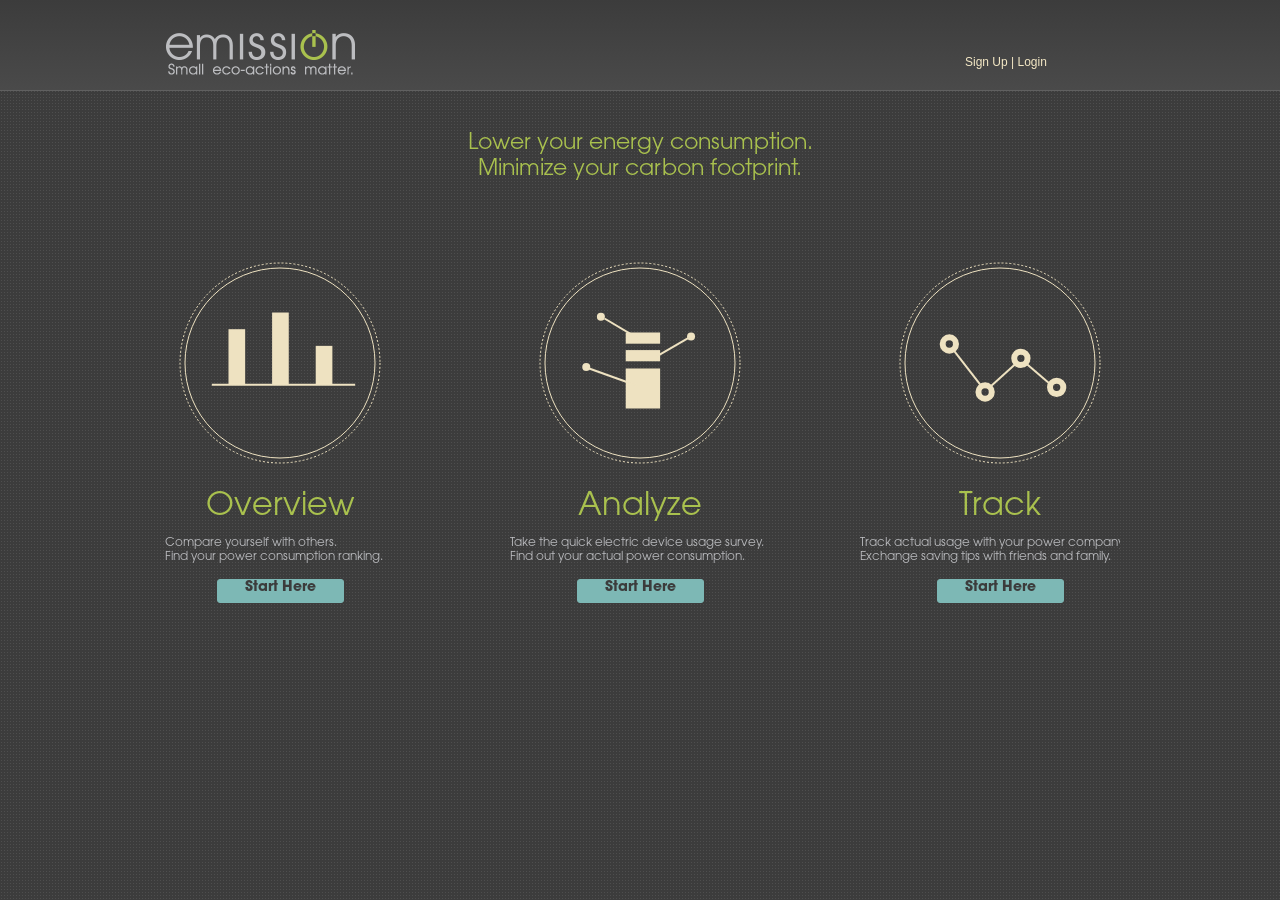
<file: index.html>
<!DOCTYPE html><head>

	<meta charset="utf-8"/>
	<meta http-equiv="X-UA-Compatible" content="IE=edge,chrome=1"/>
	<meta http-equiv="content-type" content="text/html; charset=utf-8">
<title>eMission</title>

	</head>
	


	<link rel="stylesheet" type="text/css" href="css/main.css" media="screen" />
	
	<script src="lib/js/d3_2.7.0/d3.js"></script>
  	<script src="lib/js/d3_2.7.0/d3.geom.js"></script>
    	<script src="lib/js/d3_2.7.0/d3.layout.js"></script>
   	<script src="lib/js/jquery-1.6.2.min.js"></script>
	<script src="lib/js/jquery.transit.min.js"></script>
	<body style="background: url('./images/bg.png') repeat;">

        <div id="wrapper">
			<div id="banner-wrapper">
    		<div id="banner">
            	<a href="index.html"><img src="images/logo.png" /></a>
                <div id="login">
                	<p>Sign Up | Login</p>
                </div>
            </div><!-- end of banner div -->
			
		</div><!-- end of banner-wrapper -->
			<div id="container">
				
				<div id="content">
                <h1 class="title">
                Lower your energy consumption.<br>
				Minimize your carbon footprint.
                </h1>
				<svg width="960px" height="680px">
				
					<rect id="compare" class="panel" x="0" y="20" width="240" height="480" style="fill:#d2d2d2; opacity:0"/>
					
					<g id="compare" class="step" transform="translate(20, 100)" style="border: solid 1px red;">
						<circle cx="100" cy="100" r="100" stroke="#EEE2C1" stroke-width="1"  fill="none" stroke-dasharray="2,2"/>
						<circle cx="100" cy="100" r="95" stroke="#EEE2C1" stroke-width="1"  fill="none"/>
						<g display="inline" id="compareIcon">
							<rect x="48.49" y="66.193" fill="#EEE2C1" width="16.667" height="55.555"/>
							<rect x="92.102" y="49.527" fill="#EEE2C1" width="16.667" height="72.221"/>
							<rect x="135.713" y="82.86" fill="#EEE2C1" width="16.666" height="38.888"/>
							
								<line fill="none" stroke="#EEE2C1" stroke-width="2" stroke-miterlimit="10" x1="31.824" y1="121.748" x2="175.156" y2="121.748"/>
						</g>
						
						<!--<text x="120" y="250" class="textH1 green" style="text-anchor: middle;">Compare</text>
						<text x="0" y="270" class="textH3 lgtgrey" style="text-anchor: left;">
							<tspan x="-20" dy="18">Take a quick electric device usage survey.</tspan>
							<tspan x="-20" dy="18">Get your device power consumption estimation.</tspan>
							<tspan x="-20" dy="18">Find out saving tips right for you. </tspan>
						</text>-->
					</g>
					<g id="compare2" class="step" transform="translate(5, 100)">
						<foreignobject x="0" y="220" width="230" height="250" border="1">
							<p class="textH1 green" style="text-align:center; margin: 5px auto 10px auto;">Overview</p>
							<p class="textH4 lgtgrey">Compare yourself with others.</p>
							<p class="textH4 lgtgrey">Find your power consumption ranking.</p>
							<a href="overview.html"><div class="btn" >Start Here</div></a>
						</foreignobject>
					</g>
					
					
					<rect id="analyze" class="panel" x="360" y="20" width="240" height="480" style="fill:#d2d2d2; opacity:0"/>
					<g id="analyse" class="step"  transform="translate(380, 100)">
						<circle cx="100" cy="100" r="100" stroke="#EEE2C1" stroke-width="1"  fill="none" stroke-dasharray="2,2"/>
						<circle cx="100" cy="100" r="95" stroke="#EEE2C1" stroke-width="1"  fill="none"/>
						<g display="inline" id="analyseIcon">
							<rect x="85.724" y="69.489" fill="#EEE2C1" width="34.401" height="11.199"/>
							<rect x="85.724" y="87.089" fill="#EEE2C1" width="34.401" height="11.2"/>
							<rect x="85.724" y="105.489" fill="#EEE2C1" width="34.401" height="40"/>
						</g>
						<circle display="inline" fill="#EEE2C1" cx="60.891" cy="53.72" r="4"/>
						<circle display="inline" fill="#EEE2C1" cx="151.057" cy="73.489" r="4"/>
						<circle display="inline" fill="#EEE2C1" cx="46.258" cy="103.889" r="4"/>
						
							<line display="inline" fill="none" stroke="#EEE2C1" stroke-width="2" stroke-miterlimit="10" x1="47.058" y1="104.689" x2="95.857" y2="122.289"/>
						
							<line display="inline" fill="none" stroke="#EEE2C1" stroke-width="2" stroke-miterlimit="10" x1="64.527" y1="55.496" x2="101.789" y2="77.661"/>
						
							<line display="inline" fill="none" stroke="#EEE2C1" stroke-width="2" stroke-miterlimit="10" x1="116.658" y1="93.488" x2="149.457" y2="74.289"/>
						
						<!--<text x="120" y="250" class="textH1 green" style="text-anchor: middle;">Analyse</text>
						<text x="0" y="270" class="textH3 lgtgrey" style="text-anchor: left;">
							<tspan x="-20" dy="18">Take a quick electric device usage survey.</tspan>
							<tspan x="-20" dy="18">Get your device power consumption estimation.</tspan>
							<tspan x="-20" dy="18">Find out saving tips right for you. </tspan>
						</text>-->
					</g>
					<g id="analyse2" class="step" transform="translate(350, 100)">	
						<foreignobject x="0" y="220" width="260" height="250" border="1">
							<p class="textH1 green" style="text-align:center; margin: 5px auto 10px auto;">Analyze</p>
							<p class="textH4 lgtgrey">Take the quick electric device usage survey.</p>
							<p class="textH4 lgtgrey">Find out your actual power consumption.</p>
							<a href="analyze.html"><div class="btn" >Start Here</div></a>
						</foreignobject>
					</g>
					
					<rect id="track" class="panel" x="720" y="20" width="240" height="480" style="fill:#d2d2d2; opacity:0"/>
					<g id="track" class="step"  transform="translate(740, 100)">
						<circle cx="100" cy="100" r="100" stroke="#EEE2C1" stroke-width="1"  fill="none" stroke-dasharray="2,2"/>
						<circle cx="100" cy="100" r="95" stroke="#EEE2C1" stroke-width="1"  fill="none"/>
						<g id="trackIcon">
							<circle fill="none" stroke="#EEE2C1" stroke-width="6" stroke-miterlimit="10" cx="49.334" cy="81" r="6.667"/>
							<circle fill="none" stroke="#EEE2C1" stroke-width="6" stroke-miterlimit="10" cx="85.112" cy="129" r="6.666"/>
							<circle fill="none" stroke="#EEE2C1" stroke-width="6" stroke-miterlimit="10" cx="120.89" cy="95.334" r="6.667"/>
							<circle fill="none" stroke="#EEE2C1" stroke-width="6" stroke-miterlimit="10" cx="156.668" cy="124.335" r="6.667"/>
							<line fill="none" stroke="#EEE2C1" stroke-width="2" stroke-miterlimit="10" x1="52.557" y1="85.777" x2="81.446" y2="123.112"/>
							<line fill="none" stroke="#EEE2C1" stroke-width="2" stroke-miterlimit="10" x1="89.444" y1="124.444" x2="116.557" y2="100"/>
							<line fill="none" stroke="#EEE2C1" stroke-width="2" stroke-miterlimit="10" x1="124.112" y1="98.667" x2="150.336" y2="121.334"/>
						</g>
						
						<!--<text x="120" y="250" class="textH1 green" fill="#a9c14e" style="text-anchor: middle;">Track</text>
						<text x="0" y="270" class="textH3 lgtgrey" fill="#bcbdc0" style="text-anchor: left;">
							<tspan x="-20" dy="18">Take a quick electric device usage survey.</tspan>
							<tspan x="-20" dy="18">Get your device power consumption estimation.</tspan>
							<tspan x="-20" dy="18">Find out saving tips right for you. </tspan>
						</text>-->
						</g>
					<g id="track2" class="step" transform="translate(700, 100)">
						<foreignobject x="0" y="220" width="280" height="250" border="1">
							<p class="textH1 green" style="text-align:center; margin: 5px auto 10px auto;">Track</p>
							<p class="textH4 lgtgrey">Track actual usage with your power company.</p>
							<p class="textH4 lgtgrey">Exchange saving tips with friends and family.</p>
							<a href="track.html"> <div class="btn" >Start Here</div></a>
						</foreignobject>
					</g>
					<!--<line x1="200" y1="300" x2="360" y2="300"  style="stroke-dasharray: 2,2; stroke: #EEE2C1; stroke-width: 2;">-->
				</svg>


				
				</div><!-- end of content -->
			</div><!-- end of container -->
			
		</div><!-- end of banner -->
	<div id="footer">
       
      
      </div><!-- end of footer-->
      
     
  
      <div id="footer_bar">
    
    </div><!-- end of footer_bar -->
    
         </div><!-- end of wrapper div -->

		 </body>
		 </html>
         
         <script src="js/frontpage.js"></script>
</file>
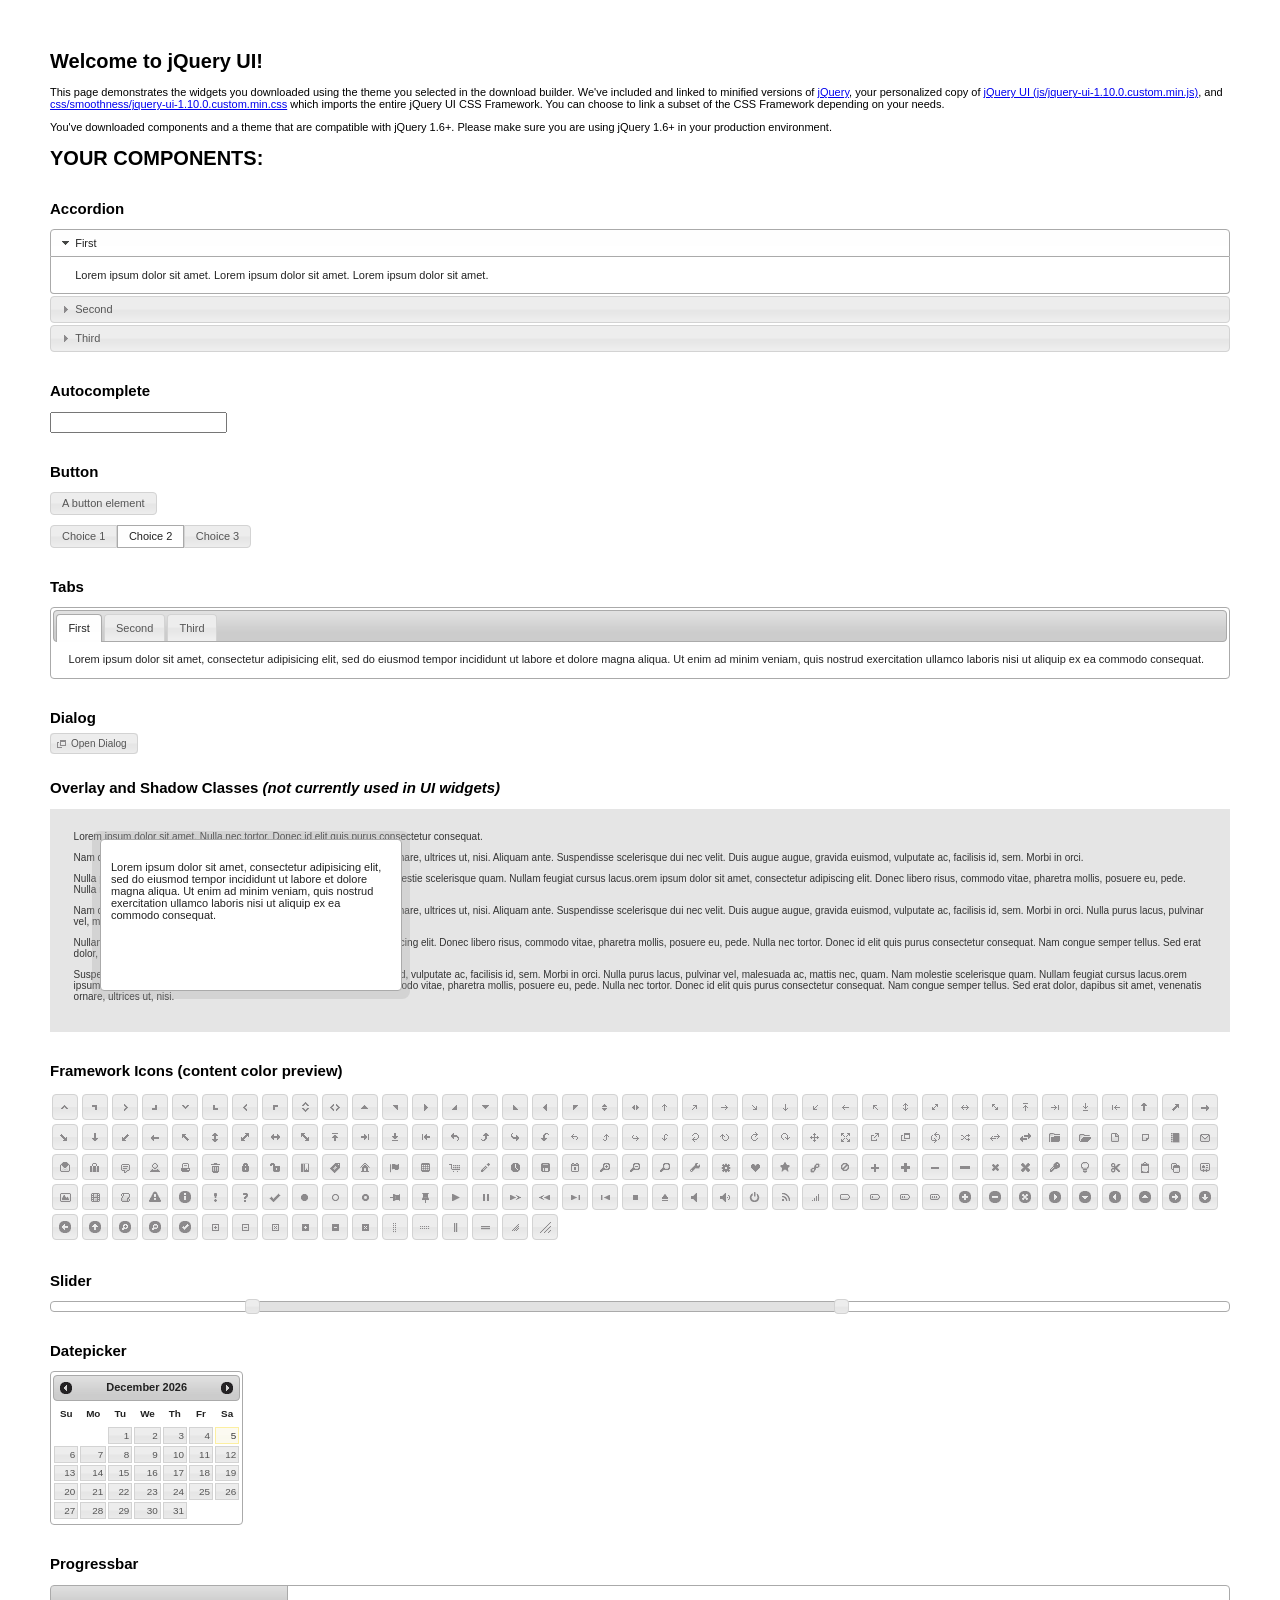
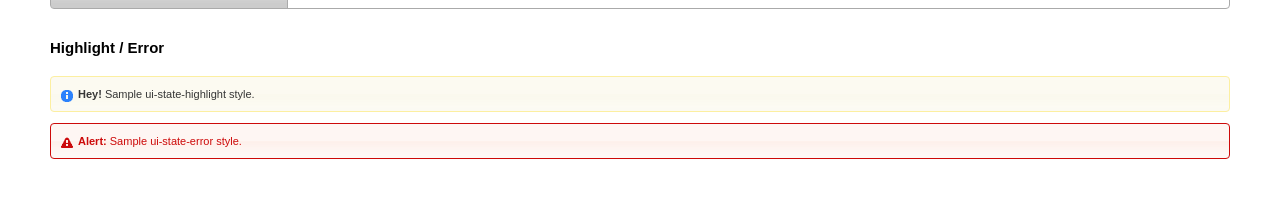
<file: lib/js/jquery-ui-1.10.0/index.html>
<!doctype html>
<html lang="us">
<head>
	<meta charset="utf-8">
	<title>jQuery UI Example Page</title>
	<link href="css/smoothness/jquery-ui-1.10.0.custom.css" rel="stylesheet">
	<script src="js/jquery-1.9.0.js"></script>
	<script src="js/jquery-ui-1.10.0.custom.js"></script>
	<script>
	$(function() {
		
		$( "#accordion" ).accordion();
		

		
		var availableTags = [
			"ActionScript",
			"AppleScript",
			"Asp",
			"BASIC",
			"C",
			"C++",
			"Clojure",
			"COBOL",
			"ColdFusion",
			"Erlang",
			"Fortran",
			"Groovy",
			"Haskell",
			"Java",
			"JavaScript",
			"Lisp",
			"Perl",
			"PHP",
			"Python",
			"Ruby",
			"Scala",
			"Scheme"
		];
		$( "#autocomplete" ).autocomplete({
			source: availableTags
		});
		

		
		$( "#button" ).button();
		$( "#radioset" ).buttonset();
		

		
		$( "#tabs" ).tabs();
		

		
		$( "#dialog" ).dialog({
			autoOpen: false,
			width: 400,
			buttons: [
				{
					text: "Ok",
					click: function() {
						$( this ).dialog( "close" );
					}
				},
				{
					text: "Cancel",
					click: function() {
						$( this ).dialog( "close" );
					}
				}
			]
		});

		// Link to open the dialog
		$( "#dialog-link" ).click(function( event ) {
			$( "#dialog" ).dialog( "open" );
			event.preventDefault();
		});
		

		
		$( "#datepicker" ).datepicker({
			inline: true
		});
		

		
		$( "#slider" ).slider({
			range: true,
			values: [ 17, 67 ]
		});
		

		
		$( "#progressbar" ).progressbar({
			value: 20
		});
		

		// Hover states on the static widgets
		$( "#dialog-link, #icons li" ).hover(
			function() {
				$( this ).addClass( "ui-state-hover" );
			},
			function() {
				$( this ).removeClass( "ui-state-hover" );
			}
		);
	});
	</script>
	<style>
	body{
		font: 62.5% "Trebuchet MS", sans-serif;
		margin: 50px;
	}
	.demoHeaders {
		margin-top: 2em;
	}
	#dialog-link {
		padding: .4em 1em .4em 20px;
		text-decoration: none;
		position: relative;
	}
	#dialog-link span.ui-icon {
		margin: 0 5px 0 0;
		position: absolute;
		left: .2em;
		top: 50%;
		margin-top: -8px;
	}
	#icons {
		margin: 0;
		padding: 0;
	}
	#icons li {
		margin: 2px;
		position: relative;
		padding: 4px 0;
		cursor: pointer;
		float: left;
		list-style: none;
	}
	#icons span.ui-icon {
		float: left;
		margin: 0 4px;
	}
	.fakewindowcontain .ui-widget-overlay {
		position: absolute;
	}
	</style>
</head>
<body>

<h1>Welcome to jQuery UI!</h1>

<div class="ui-widget">
	<p>This page demonstrates the widgets you downloaded using the theme you selected in the download builder. We've included and linked to minified versions of <a href="js/jquery-1.9.0.js">jQuery</a>, your personalized copy of <a href="js/jquery-ui-1.10.0.custom.min.js">jQuery UI (js/jquery-ui-1.10.0.custom.min.js)</a>, and <a href="css/smoothness/jquery-ui-1.10.0.custom.min.css">css/smoothness/jquery-ui-1.10.0.custom.min.css</a> which imports the entire jQuery UI CSS Framework. You can choose to link a subset of the CSS Framework depending on your needs. </p>
	<p>You've downloaded components and a theme that are compatible with jQuery 1.6+. Please make sure you are using jQuery 1.6+ in your production environment.</p>
</div>

<h1>YOUR COMPONENTS:</h1>


<!-- Accordion -->
<h2 class="demoHeaders">Accordion</h2>
<div id="accordion">
	<h3>First</h3>
	<div>Lorem ipsum dolor sit amet. Lorem ipsum dolor sit amet. Lorem ipsum dolor sit amet.</div>
	<h3>Second</h3>
	<div>Phasellus mattis tincidunt nibh.</div>
	<h3>Third</h3>
	<div>Nam dui erat, auctor a, dignissim quis.</div>
</div>



<!-- Autocomplete -->
<h2 class="demoHeaders">Autocomplete</h2>
<div>
	<input id="autocomplete" title="type &quot;a&quot;">
</div>



<!-- Button -->
<h2 class="demoHeaders">Button</h2>
<button id="button">A button element</button>
<form style="margin-top: 1em;">
	<div id="radioset">
		<input type="radio" id="radio1" name="radio"><label for="radio1">Choice 1</label>
		<input type="radio" id="radio2" name="radio" checked="checked"><label for="radio2">Choice 2</label>
		<input type="radio" id="radio3" name="radio"><label for="radio3">Choice 3</label>
	</div>
</form>



<!-- Tabs -->
<h2 class="demoHeaders">Tabs</h2>
<div id="tabs">
	<ul>
		<li><a href="#tabs-1">First</a></li>
		<li><a href="#tabs-2">Second</a></li>
		<li><a href="#tabs-3">Third</a></li>
	</ul>
	<div id="tabs-1">Lorem ipsum dolor sit amet, consectetur adipisicing elit, sed do eiusmod tempor incididunt ut labore et dolore magna aliqua. Ut enim ad minim veniam, quis nostrud exercitation ullamco laboris nisi ut aliquip ex ea commodo consequat.</div>
	<div id="tabs-2">Phasellus mattis tincidunt nibh. Cras orci urna, blandit id, pretium vel, aliquet ornare, felis. Maecenas scelerisque sem non nisl. Fusce sed lorem in enim dictum bibendum.</div>
	<div id="tabs-3">Nam dui erat, auctor a, dignissim quis, sollicitudin eu, felis. Pellentesque nisi urna, interdum eget, sagittis et, consequat vestibulum, lacus. Mauris porttitor ullamcorper augue.</div>
</div>



<!-- Dialog NOTE: Dialog is not generated by UI in this demo so it can be visually styled in themeroller-->
<h2 class="demoHeaders">Dialog</h2>
<p><a href="#" id="dialog-link" class="ui-state-default ui-corner-all"><span class="ui-icon ui-icon-newwin"></span>Open Dialog</a></p>

<h2 class="demoHeaders">Overlay and Shadow Classes <em>(not currently used in UI widgets)</em></h2>
<div style="position: relative; width: 96%; height: 200px; padding:1% 2%; overflow:hidden;" class="fakewindowcontain">
	<p>Lorem ipsum dolor sit amet,  Nulla nec tortor. Donec id elit quis purus consectetur consequat. </p><p>Nam congue semper tellus. Sed erat dolor, dapibus sit amet, venenatis ornare, ultrices ut, nisi. Aliquam ante. Suspendisse scelerisque dui nec velit. Duis augue augue, gravida euismod, vulputate ac, facilisis id, sem. Morbi in orci. </p><p>Nulla purus lacus, pulvinar vel, malesuada ac, mattis nec, quam. Nam molestie scelerisque quam. Nullam feugiat cursus lacus.orem ipsum dolor sit amet, consectetur adipiscing elit. Donec libero risus, commodo vitae, pharetra mollis, posuere eu, pede. Nulla nec tortor. Donec id elit quis purus consectetur consequat. </p><p>Nam congue semper tellus. Sed erat dolor, dapibus sit amet, venenatis ornare, ultrices ut, nisi. Aliquam ante. Suspendisse scelerisque dui nec velit. Duis augue augue, gravida euismod, vulputate ac, facilisis id, sem. Morbi in orci. Nulla purus lacus, pulvinar vel, malesuada ac, mattis nec, quam. Nam molestie scelerisque quam. </p><p>Nullam feugiat cursus lacus.orem ipsum dolor sit amet, consectetur adipiscing elit. Donec libero risus, commodo vitae, pharetra mollis, posuere eu, pede. Nulla nec tortor. Donec id elit quis purus consectetur consequat. Nam congue semper tellus. Sed erat dolor, dapibus sit amet, venenatis ornare, ultrices ut, nisi. Aliquam ante. </p><p>Suspendisse scelerisque dui nec velit. Duis augue augue, gravida euismod, vulputate ac, facilisis id, sem. Morbi in orci. Nulla purus lacus, pulvinar vel, malesuada ac, mattis nec, quam. Nam molestie scelerisque quam. Nullam feugiat cursus lacus.orem ipsum dolor sit amet, consectetur adipiscing elit. Donec libero risus, commodo vitae, pharetra mollis, posuere eu, pede. Nulla nec tortor. Donec id elit quis purus consectetur consequat. Nam congue semper tellus. Sed erat dolor, dapibus sit amet, venenatis ornare, ultrices ut, nisi. </p>

	<!-- ui-dialog -->
	<div class="ui-overlay"><div class="ui-widget-overlay"></div><div class="ui-widget-shadow ui-corner-all" style="width: 302px; height: 152px; position: absolute; left: 50px; top: 30px;"></div></div>
	<div style="position: absolute; width: 280px; height: 130px;left: 50px; top: 30px; padding: 10px;" class="ui-widget ui-widget-content ui-corner-all">
		<div class="ui-dialog-content ui-widget-content" style="background: none; border: 0;">
			<p>Lorem ipsum dolor sit amet, consectetur adipisicing elit, sed do eiusmod tempor incididunt ut labore et dolore magna aliqua. Ut enim ad minim veniam, quis nostrud exercitation ullamco laboris nisi ut aliquip ex ea commodo consequat.</p>
		</div>
	</div>

</div>

<!-- ui-dialog -->
<div id="dialog" title="Dialog Title">
	<p>Lorem ipsum dolor sit amet, consectetur adipisicing elit, sed do eiusmod tempor incididunt ut labore et dolore magna aliqua. Ut enim ad minim veniam, quis nostrud exercitation ullamco laboris nisi ut aliquip ex ea commodo consequat.</p>
</div>



<h2 class="demoHeaders">Framework Icons (content color preview)</h2>
<ul id="icons" class="ui-widget ui-helper-clearfix">
	<li class="ui-state-default ui-corner-all" title=".ui-icon-carat-1-n"><span class="ui-icon ui-icon-carat-1-n"></span></li>
	<li class="ui-state-default ui-corner-all" title=".ui-icon-carat-1-ne"><span class="ui-icon ui-icon-carat-1-ne"></span></li>
	<li class="ui-state-default ui-corner-all" title=".ui-icon-carat-1-e"><span class="ui-icon ui-icon-carat-1-e"></span></li>
	<li class="ui-state-default ui-corner-all" title=".ui-icon-carat-1-se"><span class="ui-icon ui-icon-carat-1-se"></span></li>
	<li class="ui-state-default ui-corner-all" title=".ui-icon-carat-1-s"><span class="ui-icon ui-icon-carat-1-s"></span></li>
	<li class="ui-state-default ui-corner-all" title=".ui-icon-carat-1-sw"><span class="ui-icon ui-icon-carat-1-sw"></span></li>
	<li class="ui-state-default ui-corner-all" title=".ui-icon-carat-1-w"><span class="ui-icon ui-icon-carat-1-w"></span></li>
	<li class="ui-state-default ui-corner-all" title=".ui-icon-carat-1-nw"><span class="ui-icon ui-icon-carat-1-nw"></span></li>
	<li class="ui-state-default ui-corner-all" title=".ui-icon-carat-2-n-s"><span class="ui-icon ui-icon-carat-2-n-s"></span></li>
	<li class="ui-state-default ui-corner-all" title=".ui-icon-carat-2-e-w"><span class="ui-icon ui-icon-carat-2-e-w"></span></li>
	<li class="ui-state-default ui-corner-all" title=".ui-icon-triangle-1-n"><span class="ui-icon ui-icon-triangle-1-n"></span></li>
	<li class="ui-state-default ui-corner-all" title=".ui-icon-triangle-1-ne"><span class="ui-icon ui-icon-triangle-1-ne"></span></li>
	<li class="ui-state-default ui-corner-all" title=".ui-icon-triangle-1-e"><span class="ui-icon ui-icon-triangle-1-e"></span></li>
	<li class="ui-state-default ui-corner-all" title=".ui-icon-triangle-1-se"><span class="ui-icon ui-icon-triangle-1-se"></span></li>
	<li class="ui-state-default ui-corner-all" title=".ui-icon-triangle-1-s"><span class="ui-icon ui-icon-triangle-1-s"></span></li>
	<li class="ui-state-default ui-corner-all" title=".ui-icon-triangle-1-sw"><span class="ui-icon ui-icon-triangle-1-sw"></span></li>
	<li class="ui-state-default ui-corner-all" title=".ui-icon-triangle-1-w"><span class="ui-icon ui-icon-triangle-1-w"></span></li>
	<li class="ui-state-default ui-corner-all" title=".ui-icon-triangle-1-nw"><span class="ui-icon ui-icon-triangle-1-nw"></span></li>
	<li class="ui-state-default ui-corner-all" title=".ui-icon-triangle-2-n-s"><span class="ui-icon ui-icon-triangle-2-n-s"></span></li>
	<li class="ui-state-default ui-corner-all" title=".ui-icon-triangle-2-e-w"><span class="ui-icon ui-icon-triangle-2-e-w"></span></li>
	<li class="ui-state-default ui-corner-all" title=".ui-icon-arrow-1-n"><span class="ui-icon ui-icon-arrow-1-n"></span></li>
	<li class="ui-state-default ui-corner-all" title=".ui-icon-arrow-1-ne"><span class="ui-icon ui-icon-arrow-1-ne"></span></li>
	<li class="ui-state-default ui-corner-all" title=".ui-icon-arrow-1-e"><span class="ui-icon ui-icon-arrow-1-e"></span></li>
	<li class="ui-state-default ui-corner-all" title=".ui-icon-arrow-1-se"><span class="ui-icon ui-icon-arrow-1-se"></span></li>
	<li class="ui-state-default ui-corner-all" title=".ui-icon-arrow-1-s"><span class="ui-icon ui-icon-arrow-1-s"></span></li>
	<li class="ui-state-default ui-corner-all" title=".ui-icon-arrow-1-sw"><span class="ui-icon ui-icon-arrow-1-sw"></span></li>
	<li class="ui-state-default ui-corner-all" title=".ui-icon-arrow-1-w"><span class="ui-icon ui-icon-arrow-1-w"></span></li>
	<li class="ui-state-default ui-corner-all" title=".ui-icon-arrow-1-nw"><span class="ui-icon ui-icon-arrow-1-nw"></span></li>
	<li class="ui-state-default ui-corner-all" title=".ui-icon-arrow-2-n-s"><span class="ui-icon ui-icon-arrow-2-n-s"></span></li>
	<li class="ui-state-default ui-corner-all" title=".ui-icon-arrow-2-ne-sw"><span class="ui-icon ui-icon-arrow-2-ne-sw"></span></li>
	<li class="ui-state-default ui-corner-all" title=".ui-icon-arrow-2-e-w"><span class="ui-icon ui-icon-arrow-2-e-w"></span></li>
	<li class="ui-state-default ui-corner-all" title=".ui-icon-arrow-2-se-nw"><span class="ui-icon ui-icon-arrow-2-se-nw"></span></li>
	<li class="ui-state-default ui-corner-all" title=".ui-icon-arrowstop-1-n"><span class="ui-icon ui-icon-arrowstop-1-n"></span></li>
	<li class="ui-state-default ui-corner-all" title=".ui-icon-arrowstop-1-e"><span class="ui-icon ui-icon-arrowstop-1-e"></span></li>
	<li class="ui-state-default ui-corner-all" title=".ui-icon-arrowstop-1-s"><span class="ui-icon ui-icon-arrowstop-1-s"></span></li>
	<li class="ui-state-default ui-corner-all" title=".ui-icon-arrowstop-1-w"><span class="ui-icon ui-icon-arrowstop-1-w"></span></li>
	<li class="ui-state-default ui-corner-all" title=".ui-icon-arrowthick-1-n"><span class="ui-icon ui-icon-arrowthick-1-n"></span></li>
	<li class="ui-state-default ui-corner-all" title=".ui-icon-arrowthick-1-ne"><span class="ui-icon ui-icon-arrowthick-1-ne"></span></li>
	<li class="ui-state-default ui-corner-all" title=".ui-icon-arrowthick-1-e"><span class="ui-icon ui-icon-arrowthick-1-e"></span></li>
	<li class="ui-state-default ui-corner-all" title=".ui-icon-arrowthick-1-se"><span class="ui-icon ui-icon-arrowthick-1-se"></span></li>
	<li class="ui-state-default ui-corner-all" title=".ui-icon-arrowthick-1-s"><span class="ui-icon ui-icon-arrowthick-1-s"></span></li>
	<li class="ui-state-default ui-corner-all" title=".ui-icon-arrowthick-1-sw"><span class="ui-icon ui-icon-arrowthick-1-sw"></span></li>
	<li class="ui-state-default ui-corner-all" title=".ui-icon-arrowthick-1-w"><span class="ui-icon ui-icon-arrowthick-1-w"></span></li>
	<li class="ui-state-default ui-corner-all" title=".ui-icon-arrowthick-1-nw"><span class="ui-icon ui-icon-arrowthick-1-nw"></span></li>
	<li class="ui-state-default ui-corner-all" title=".ui-icon-arrowthick-2-n-s"><span class="ui-icon ui-icon-arrowthick-2-n-s"></span></li>
	<li class="ui-state-default ui-corner-all" title=".ui-icon-arrowthick-2-ne-sw"><span class="ui-icon ui-icon-arrowthick-2-ne-sw"></span></li>
	<li class="ui-state-default ui-corner-all" title=".ui-icon-arrowthick-2-e-w"><span class="ui-icon ui-icon-arrowthick-2-e-w"></span></li>
	<li class="ui-state-default ui-corner-all" title=".ui-icon-arrowthick-2-se-nw"><span class="ui-icon ui-icon-arrowthick-2-se-nw"></span></li>
	<li class="ui-state-default ui-corner-all" title=".ui-icon-arrowthickstop-1-n"><span class="ui-icon ui-icon-arrowthickstop-1-n"></span></li>
	<li class="ui-state-default ui-corner-all" title=".ui-icon-arrowthickstop-1-e"><span class="ui-icon ui-icon-arrowthickstop-1-e"></span></li>
	<li class="ui-state-default ui-corner-all" title=".ui-icon-arrowthickstop-1-s"><span class="ui-icon ui-icon-arrowthickstop-1-s"></span></li>
	<li class="ui-state-default ui-corner-all" title=".ui-icon-arrowthickstop-1-w"><span class="ui-icon ui-icon-arrowthickstop-1-w"></span></li>
	<li class="ui-state-default ui-corner-all" title=".ui-icon-arrowreturnthick-1-w"><span class="ui-icon ui-icon-arrowreturnthick-1-w"></span></li>
	<li class="ui-state-default ui-corner-all" title=".ui-icon-arrowreturnthick-1-n"><span class="ui-icon ui-icon-arrowreturnthick-1-n"></span></li>
	<li class="ui-state-default ui-corner-all" title=".ui-icon-arrowreturnthick-1-e"><span class="ui-icon ui-icon-arrowreturnthick-1-e"></span></li>
	<li class="ui-state-default ui-corner-all" title=".ui-icon-arrowreturnthick-1-s"><span class="ui-icon ui-icon-arrowreturnthick-1-s"></span></li>
	<li class="ui-state-default ui-corner-all" title=".ui-icon-arrowreturn-1-w"><span class="ui-icon ui-icon-arrowreturn-1-w"></span></li>
	<li class="ui-state-default ui-corner-all" title=".ui-icon-arrowreturn-1-n"><span class="ui-icon ui-icon-arrowreturn-1-n"></span></li>
	<li class="ui-state-default ui-corner-all" title=".ui-icon-arrowreturn-1-e"><span class="ui-icon ui-icon-arrowreturn-1-e"></span></li>
	<li class="ui-state-default ui-corner-all" title=".ui-icon-arrowreturn-1-s"><span class="ui-icon ui-icon-arrowreturn-1-s"></span></li>
	<li class="ui-state-default ui-corner-all" title=".ui-icon-arrowrefresh-1-w"><span class="ui-icon ui-icon-arrowrefresh-1-w"></span></li>
	<li class="ui-state-default ui-corner-all" title=".ui-icon-arrowrefresh-1-n"><span class="ui-icon ui-icon-arrowrefresh-1-n"></span></li>
	<li class="ui-state-default ui-corner-all" title=".ui-icon-arrowrefresh-1-e"><span class="ui-icon ui-icon-arrowrefresh-1-e"></span></li>
	<li class="ui-state-default ui-corner-all" title=".ui-icon-arrowrefresh-1-s"><span class="ui-icon ui-icon-arrowrefresh-1-s"></span></li>
	<li class="ui-state-default ui-corner-all" title=".ui-icon-arrow-4"><span class="ui-icon ui-icon-arrow-4"></span></li>
	<li class="ui-state-default ui-corner-all" title=".ui-icon-arrow-4-diag"><span class="ui-icon ui-icon-arrow-4-diag"></span></li>
	<li class="ui-state-default ui-corner-all" title=".ui-icon-extlink"><span class="ui-icon ui-icon-extlink"></span></li>
	<li class="ui-state-default ui-corner-all" title=".ui-icon-newwin"><span class="ui-icon ui-icon-newwin"></span></li>
	<li class="ui-state-default ui-corner-all" title=".ui-icon-refresh"><span class="ui-icon ui-icon-refresh"></span></li>
	<li class="ui-state-default ui-corner-all" title=".ui-icon-shuffle"><span class="ui-icon ui-icon-shuffle"></span></li>
	<li class="ui-state-default ui-corner-all" title=".ui-icon-transfer-e-w"><span class="ui-icon ui-icon-transfer-e-w"></span></li>
	<li class="ui-state-default ui-corner-all" title=".ui-icon-transferthick-e-w"><span class="ui-icon ui-icon-transferthick-e-w"></span></li>
	<li class="ui-state-default ui-corner-all" title=".ui-icon-folder-collapsed"><span class="ui-icon ui-icon-folder-collapsed"></span></li>
	<li class="ui-state-default ui-corner-all" title=".ui-icon-folder-open"><span class="ui-icon ui-icon-folder-open"></span></li>
	<li class="ui-state-default ui-corner-all" title=".ui-icon-document"><span class="ui-icon ui-icon-document"></span></li>
	<li class="ui-state-default ui-corner-all" title=".ui-icon-document-b"><span class="ui-icon ui-icon-document-b"></span></li>
	<li class="ui-state-default ui-corner-all" title=".ui-icon-note"><span class="ui-icon ui-icon-note"></span></li>
	<li class="ui-state-default ui-corner-all" title=".ui-icon-mail-closed"><span class="ui-icon ui-icon-mail-closed"></span></li>
	<li class="ui-state-default ui-corner-all" title=".ui-icon-mail-open"><span class="ui-icon ui-icon-mail-open"></span></li>
	<li class="ui-state-default ui-corner-all" title=".ui-icon-suitcase"><span class="ui-icon ui-icon-suitcase"></span></li>
	<li class="ui-state-default ui-corner-all" title=".ui-icon-comment"><span class="ui-icon ui-icon-comment"></span></li>
	<li class="ui-state-default ui-corner-all" title=".ui-icon-person"><span class="ui-icon ui-icon-person"></span></li>
	<li class="ui-state-default ui-corner-all" title=".ui-icon-print"><span class="ui-icon ui-icon-print"></span></li>
	<li class="ui-state-default ui-corner-all" title=".ui-icon-trash"><span class="ui-icon ui-icon-trash"></span></li>
	<li class="ui-state-default ui-corner-all" title=".ui-icon-locked"><span class="ui-icon ui-icon-locked"></span></li>
	<li class="ui-state-default ui-corner-all" title=".ui-icon-unlocked"><span class="ui-icon ui-icon-unlocked"></span></li>
	<li class="ui-state-default ui-corner-all" title=".ui-icon-bookmark"><span class="ui-icon ui-icon-bookmark"></span></li>
	<li class="ui-state-default ui-corner-all" title=".ui-icon-tag"><span class="ui-icon ui-icon-tag"></span></li>
	<li class="ui-state-default ui-corner-all" title=".ui-icon-home"><span class="ui-icon ui-icon-home"></span></li>
	<li class="ui-state-default ui-corner-all" title=".ui-icon-flag"><span class="ui-icon ui-icon-flag"></span></li>
	<li class="ui-state-default ui-corner-all" title=".ui-icon-calculator"><span class="ui-icon ui-icon-calculator"></span></li>
	<li class="ui-state-default ui-corner-all" title=".ui-icon-cart"><span class="ui-icon ui-icon-cart"></span></li>
	<li class="ui-state-default ui-corner-all" title=".ui-icon-pencil"><span class="ui-icon ui-icon-pencil"></span></li>
	<li class="ui-state-default ui-corner-all" title=".ui-icon-clock"><span class="ui-icon ui-icon-clock"></span></li>
	<li class="ui-state-default ui-corner-all" title=".ui-icon-disk"><span class="ui-icon ui-icon-disk"></span></li>
	<li class="ui-state-default ui-corner-all" title=".ui-icon-calendar"><span class="ui-icon ui-icon-calendar"></span></li>
	<li class="ui-state-default ui-corner-all" title=".ui-icon-zoomin"><span class="ui-icon ui-icon-zoomin"></span></li>
	<li class="ui-state-default ui-corner-all" title=".ui-icon-zoomout"><span class="ui-icon ui-icon-zoomout"></span></li>
	<li class="ui-state-default ui-corner-all" title=".ui-icon-search"><span class="ui-icon ui-icon-search"></span></li>
	<li class="ui-state-default ui-corner-all" title=".ui-icon-wrench"><span class="ui-icon ui-icon-wrench"></span></li>
	<li class="ui-state-default ui-corner-all" title=".ui-icon-gear"><span class="ui-icon ui-icon-gear"></span></li>
	<li class="ui-state-default ui-corner-all" title=".ui-icon-heart"><span class="ui-icon ui-icon-heart"></span></li>
	<li class="ui-state-default ui-corner-all" title=".ui-icon-star"><span class="ui-icon ui-icon-star"></span></li>
	<li class="ui-state-default ui-corner-all" title=".ui-icon-link"><span class="ui-icon ui-icon-link"></span></li>
	<li class="ui-state-default ui-corner-all" title=".ui-icon-cancel"><span class="ui-icon ui-icon-cancel"></span></li>
	<li class="ui-state-default ui-corner-all" title=".ui-icon-plus"><span class="ui-icon ui-icon-plus"></span></li>
	<li class="ui-state-default ui-corner-all" title=".ui-icon-plusthick"><span class="ui-icon ui-icon-plusthick"></span></li>
	<li class="ui-state-default ui-corner-all" title=".ui-icon-minus"><span class="ui-icon ui-icon-minus"></span></li>
	<li class="ui-state-default ui-corner-all" title=".ui-icon-minusthick"><span class="ui-icon ui-icon-minusthick"></span></li>
	<li class="ui-state-default ui-corner-all" title=".ui-icon-close"><span class="ui-icon ui-icon-close"></span></li>
	<li class="ui-state-default ui-corner-all" title=".ui-icon-closethick"><span class="ui-icon ui-icon-closethick"></span></li>
	<li class="ui-state-default ui-corner-all" title=".ui-icon-key"><span class="ui-icon ui-icon-key"></span></li>
	<li class="ui-state-default ui-corner-all" title=".ui-icon-lightbulb"><span class="ui-icon ui-icon-lightbulb"></span></li>
	<li class="ui-state-default ui-corner-all" title=".ui-icon-scissors"><span class="ui-icon ui-icon-scissors"></span></li>
	<li class="ui-state-default ui-corner-all" title=".ui-icon-clipboard"><span class="ui-icon ui-icon-clipboard"></span></li>
	<li class="ui-state-default ui-corner-all" title=".ui-icon-copy"><span class="ui-icon ui-icon-copy"></span></li>
	<li class="ui-state-default ui-corner-all" title=".ui-icon-contact"><span class="ui-icon ui-icon-contact"></span></li>
	<li class="ui-state-default ui-corner-all" title=".ui-icon-image"><span class="ui-icon ui-icon-image"></span></li>
	<li class="ui-state-default ui-corner-all" title=".ui-icon-video"><span class="ui-icon ui-icon-video"></span></li>
	<li class="ui-state-default ui-corner-all" title=".ui-icon-script"><span class="ui-icon ui-icon-script"></span></li>
	<li class="ui-state-default ui-corner-all" title=".ui-icon-alert"><span class="ui-icon ui-icon-alert"></span></li>
	<li class="ui-state-default ui-corner-all" title=".ui-icon-info"><span class="ui-icon ui-icon-info"></span></li>
	<li class="ui-state-default ui-corner-all" title=".ui-icon-notice"><span class="ui-icon ui-icon-notice"></span></li>
	<li class="ui-state-default ui-corner-all" title=".ui-icon-help"><span class="ui-icon ui-icon-help"></span></li>
	<li class="ui-state-default ui-corner-all" title=".ui-icon-check"><span class="ui-icon ui-icon-check"></span></li>
	<li class="ui-state-default ui-corner-all" title=".ui-icon-bullet"><span class="ui-icon ui-icon-bullet"></span></li>
	<li class="ui-state-default ui-corner-all" title=".ui-icon-radio-off"><span class="ui-icon ui-icon-radio-off"></span></li>
	<li class="ui-state-default ui-corner-all" title=".ui-icon-radio-on"><span class="ui-icon ui-icon-radio-on"></span></li>
	<li class="ui-state-default ui-corner-all" title=".ui-icon-pin-w"><span class="ui-icon ui-icon-pin-w"></span></li>
	<li class="ui-state-default ui-corner-all" title=".ui-icon-pin-s"><span class="ui-icon ui-icon-pin-s"></span></li>
	<li class="ui-state-default ui-corner-all" title=".ui-icon-play"><span class="ui-icon ui-icon-play"></span></li>
	<li class="ui-state-default ui-corner-all" title=".ui-icon-pause"><span class="ui-icon ui-icon-pause"></span></li>
	<li class="ui-state-default ui-corner-all" title=".ui-icon-seek-next"><span class="ui-icon ui-icon-seek-next"></span></li>
	<li class="ui-state-default ui-corner-all" title=".ui-icon-seek-prev"><span class="ui-icon ui-icon-seek-prev"></span></li>
	<li class="ui-state-default ui-corner-all" title=".ui-icon-seek-end"><span class="ui-icon ui-icon-seek-end"></span></li>
	<li class="ui-state-default ui-corner-all" title=".ui-icon-seek-first"><span class="ui-icon ui-icon-seek-first"></span></li>
	<li class="ui-state-default ui-corner-all" title=".ui-icon-stop"><span class="ui-icon ui-icon-stop"></span></li>
	<li class="ui-state-default ui-corner-all" title=".ui-icon-eject"><span class="ui-icon ui-icon-eject"></span></li>
	<li class="ui-state-default ui-corner-all" title=".ui-icon-volume-off"><span class="ui-icon ui-icon-volume-off"></span></li>
	<li class="ui-state-default ui-corner-all" title=".ui-icon-volume-on"><span class="ui-icon ui-icon-volume-on"></span></li>
	<li class="ui-state-default ui-corner-all" title=".ui-icon-power"><span class="ui-icon ui-icon-power"></span></li>
	<li class="ui-state-default ui-corner-all" title=".ui-icon-signal-diag"><span class="ui-icon ui-icon-signal-diag"></span></li>
	<li class="ui-state-default ui-corner-all" title=".ui-icon-signal"><span class="ui-icon ui-icon-signal"></span></li>
	<li class="ui-state-default ui-corner-all" title=".ui-icon-battery-0"><span class="ui-icon ui-icon-battery-0"></span></li>
	<li class="ui-state-default ui-corner-all" title=".ui-icon-battery-1"><span class="ui-icon ui-icon-battery-1"></span></li>
	<li class="ui-state-default ui-corner-all" title=".ui-icon-battery-2"><span class="ui-icon ui-icon-battery-2"></span></li>
	<li class="ui-state-default ui-corner-all" title=".ui-icon-battery-3"><span class="ui-icon ui-icon-battery-3"></span></li>
	<li class="ui-state-default ui-corner-all" title=".ui-icon-circle-plus"><span class="ui-icon ui-icon-circle-plus"></span></li>
	<li class="ui-state-default ui-corner-all" title=".ui-icon-circle-minus"><span class="ui-icon ui-icon-circle-minus"></span></li>
	<li class="ui-state-default ui-corner-all" title=".ui-icon-circle-close"><span class="ui-icon ui-icon-circle-close"></span></li>
	<li class="ui-state-default ui-corner-all" title=".ui-icon-circle-triangle-e"><span class="ui-icon ui-icon-circle-triangle-e"></span></li>
	<li class="ui-state-default ui-corner-all" title=".ui-icon-circle-triangle-s"><span class="ui-icon ui-icon-circle-triangle-s"></span></li>
	<li class="ui-state-default ui-corner-all" title=".ui-icon-circle-triangle-w"><span class="ui-icon ui-icon-circle-triangle-w"></span></li>
	<li class="ui-state-default ui-corner-all" title=".ui-icon-circle-triangle-n"><span class="ui-icon ui-icon-circle-triangle-n"></span></li>
	<li class="ui-state-default ui-corner-all" title=".ui-icon-circle-arrow-e"><span class="ui-icon ui-icon-circle-arrow-e"></span></li>
	<li class="ui-state-default ui-corner-all" title=".ui-icon-circle-arrow-s"><span class="ui-icon ui-icon-circle-arrow-s"></span></li>
	<li class="ui-state-default ui-corner-all" title=".ui-icon-circle-arrow-w"><span class="ui-icon ui-icon-circle-arrow-w"></span></li>
	<li class="ui-state-default ui-corner-all" title=".ui-icon-circle-arrow-n"><span class="ui-icon ui-icon-circle-arrow-n"></span></li>
	<li class="ui-state-default ui-corner-all" title=".ui-icon-circle-zoomin"><span class="ui-icon ui-icon-circle-zoomin"></span></li>
	<li class="ui-state-default ui-corner-all" title=".ui-icon-circle-zoomout"><span class="ui-icon ui-icon-circle-zoomout"></span></li>
	<li class="ui-state-default ui-corner-all" title=".ui-icon-circle-check"><span class="ui-icon ui-icon-circle-check"></span></li>
	<li class="ui-state-default ui-corner-all" title=".ui-icon-circlesmall-plus"><span class="ui-icon ui-icon-circlesmall-plus"></span></li>
	<li class="ui-state-default ui-corner-all" title=".ui-icon-circlesmall-minus"><span class="ui-icon ui-icon-circlesmall-minus"></span></li>
	<li class="ui-state-default ui-corner-all" title=".ui-icon-circlesmall-close"><span class="ui-icon ui-icon-circlesmall-close"></span></li>
	<li class="ui-state-default ui-corner-all" title=".ui-icon-squaresmall-plus"><span class="ui-icon ui-icon-squaresmall-plus"></span></li>
	<li class="ui-state-default ui-corner-all" title=".ui-icon-squaresmall-minus"><span class="ui-icon ui-icon-squaresmall-minus"></span></li>
	<li class="ui-state-default ui-corner-all" title=".ui-icon-squaresmall-close"><span class="ui-icon ui-icon-squaresmall-close"></span></li>
	<li class="ui-state-default ui-corner-all" title=".ui-icon-grip-dotted-vertical"><span class="ui-icon ui-icon-grip-dotted-vertical"></span></li>
	<li class="ui-state-default ui-corner-all" title=".ui-icon-grip-dotted-horizontal"><span class="ui-icon ui-icon-grip-dotted-horizontal"></span></li>
	<li class="ui-state-default ui-corner-all" title=".ui-icon-grip-solid-vertical"><span class="ui-icon ui-icon-grip-solid-vertical"></span></li>
	<li class="ui-state-default ui-corner-all" title=".ui-icon-grip-solid-horizontal"><span class="ui-icon ui-icon-grip-solid-horizontal"></span></li>
	<li class="ui-state-default ui-corner-all" title=".ui-icon-gripsmall-diagonal-se"><span class="ui-icon ui-icon-gripsmall-diagonal-se"></span></li>
	<li class="ui-state-default ui-corner-all" title=".ui-icon-grip-diagonal-se"><span class="ui-icon ui-icon-grip-diagonal-se"></span></li>
</ul>


<!-- Slider -->
<h2 class="demoHeaders">Slider</h2>
<div id="slider"></div>



<!-- Datepicker -->
<h2 class="demoHeaders">Datepicker</h2>
<div id="datepicker"></div>



<!-- Progressbar -->
<h2 class="demoHeaders">Progressbar</h2>
<div id="progressbar"></div>


<!-- Highlight / Error -->
<h2 class="demoHeaders">Highlight / Error</h2>
<div class="ui-widget">
	<div class="ui-state-highlight ui-corner-all" style="margin-top: 20px; padding: 0 .7em;">
		<p><span class="ui-icon ui-icon-info" style="float: left; margin-right: .3em;"></span>
		<strong>Hey!</strong> Sample ui-state-highlight style.</p>
	</div>
</div>
<br>
<div class="ui-widget">
	<div class="ui-state-error ui-corner-all" style="padding: 0 .7em;">
		<p><span class="ui-icon ui-icon-alert" style="float: left; margin-right: .3em;"></span>
		<strong>Alert:</strong> Sample ui-state-error style.</p>
	</div>
</div>

</body>
</html>
</file>
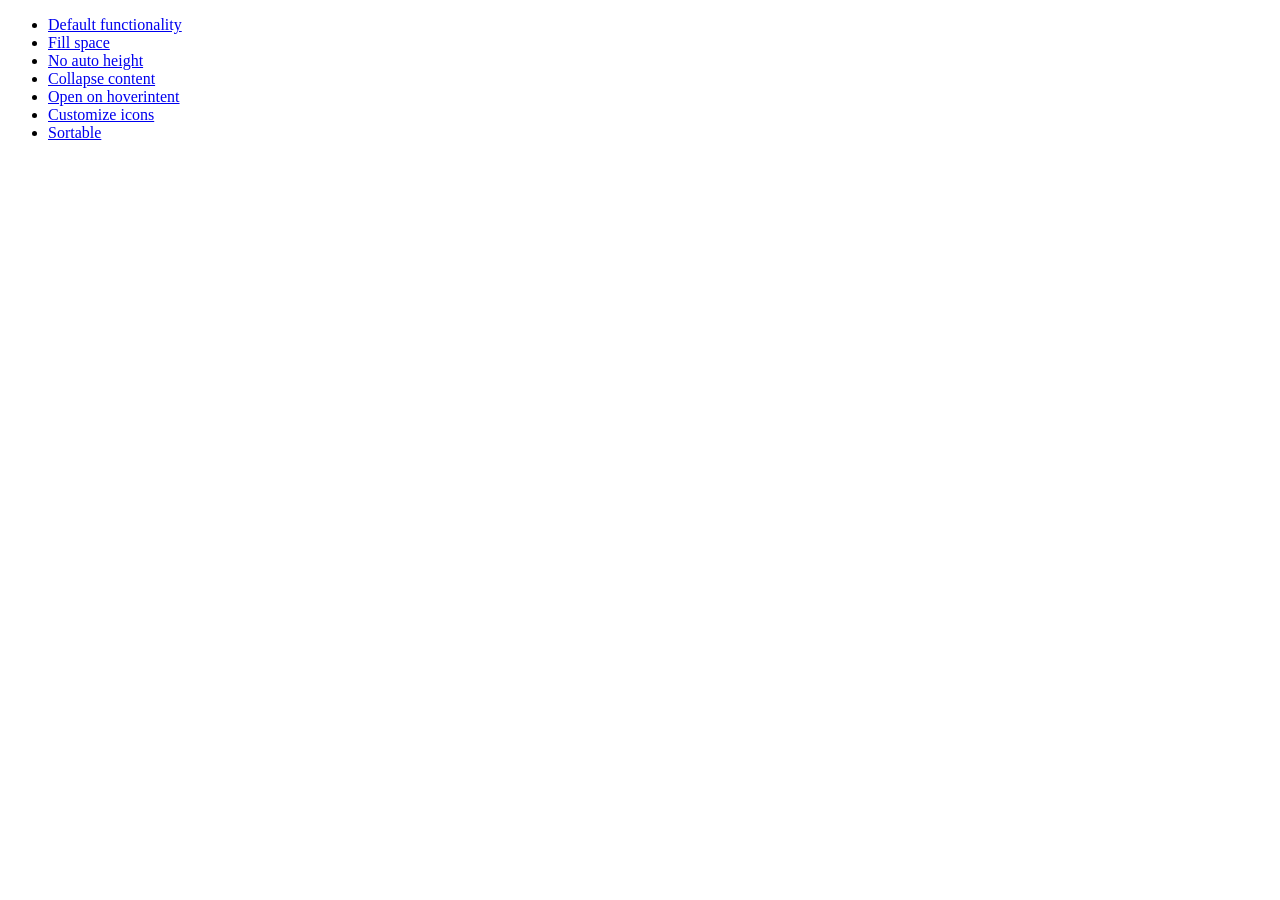
<file: lib/js/jquery-ui-1.10.0/development-bundle/demos/accordion/index.html>
<!doctype html>
<html lang="en">
<head>
	<meta charset="utf-8">
	<title>jQuery UI Accordion Demos</title>
</head>
<body>

<ul>
	<li><a href="default.html">Default functionality</a></li>
	<li><a href="fillspace.html">Fill space</a></li>
	<li><a href="no-auto-height.html">No auto height</a></li>
	<li><a href="collapsible.html">Collapse content</a></li>
	<li><a href="hoverintent.html">Open on hoverintent</a></li>
	<li><a href="custom-icons.html">Customize icons</a></li>
	<li><a href="sortable.html">Sortable</a></li>
</ul>

</body>
</html>
</file>
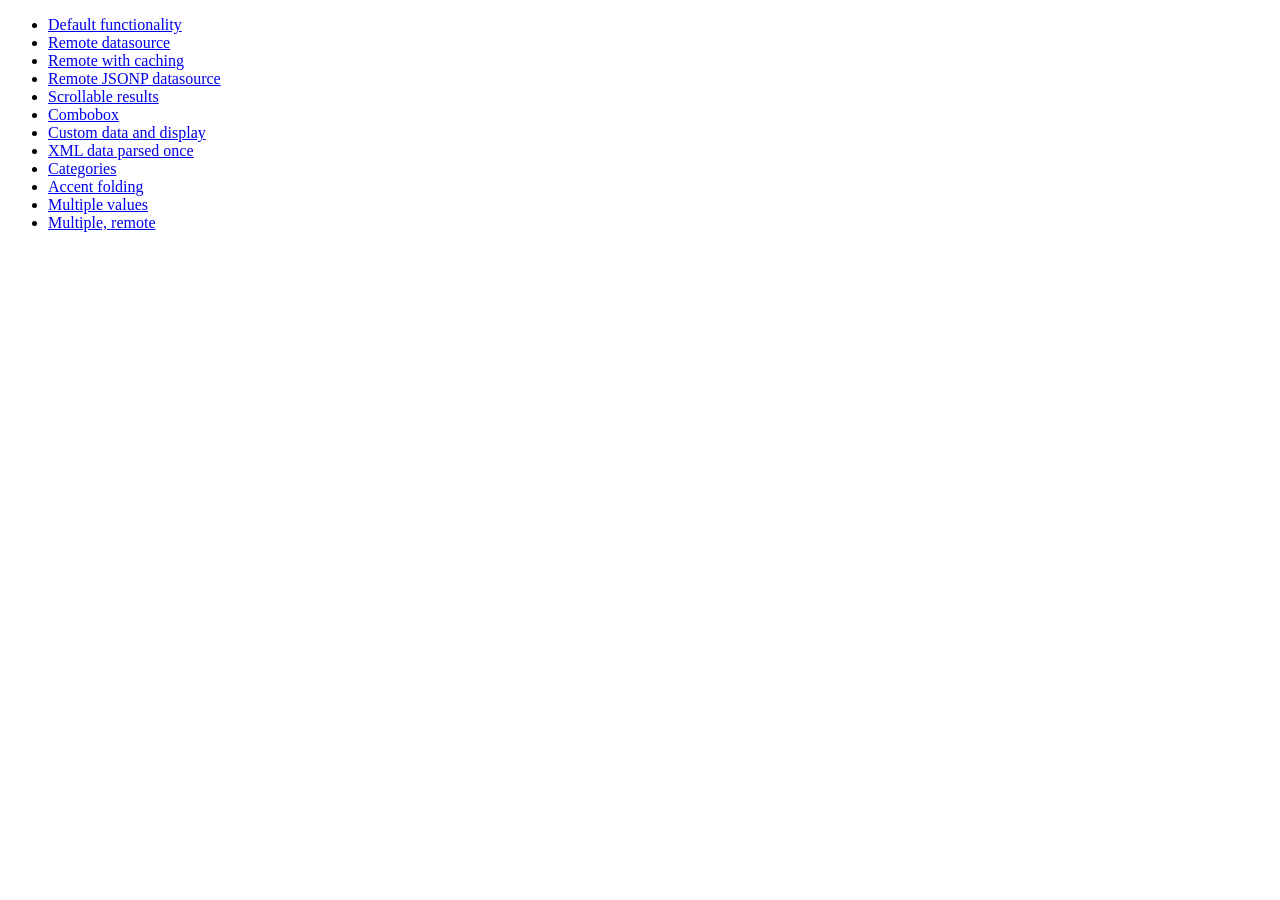
<file: lib/js/jquery-ui-1.10.0/development-bundle/demos/autocomplete/index.html>
<!doctype html>
<html lang="en">
<head>
	<meta charset="utf-8">
	<title>jQuery UI Autocomplete Demos</title>
</head>
<body>

<ul>
	<li><a href="default.html">Default functionality</a></li>
	<li><a href="remote.html">Remote datasource</a></li>
	<li><a href="remote-with-cache.html">Remote with caching</a></li>
	<li><a href="remote-jsonp.html">Remote JSONP datasource</a></li>
	<li><a href="maxheight.html">Scrollable results</a></li>
	<li><a href="combobox.html">Combobox</a></li>
	<li><a href="custom-data.html">Custom data and display</a></li>
	<li><a href="xml.html">XML data parsed once</a></li>
	<li><a href="categories.html">Categories</a></li>
	<li><a href="folding.html">Accent folding</a></li>
	<li><a href="multiple.html">Multiple values</a></li>
	<li><a href="multiple-remote.html">Multiple, remote</a></li>
</ul>

</body>
</html>
</file>
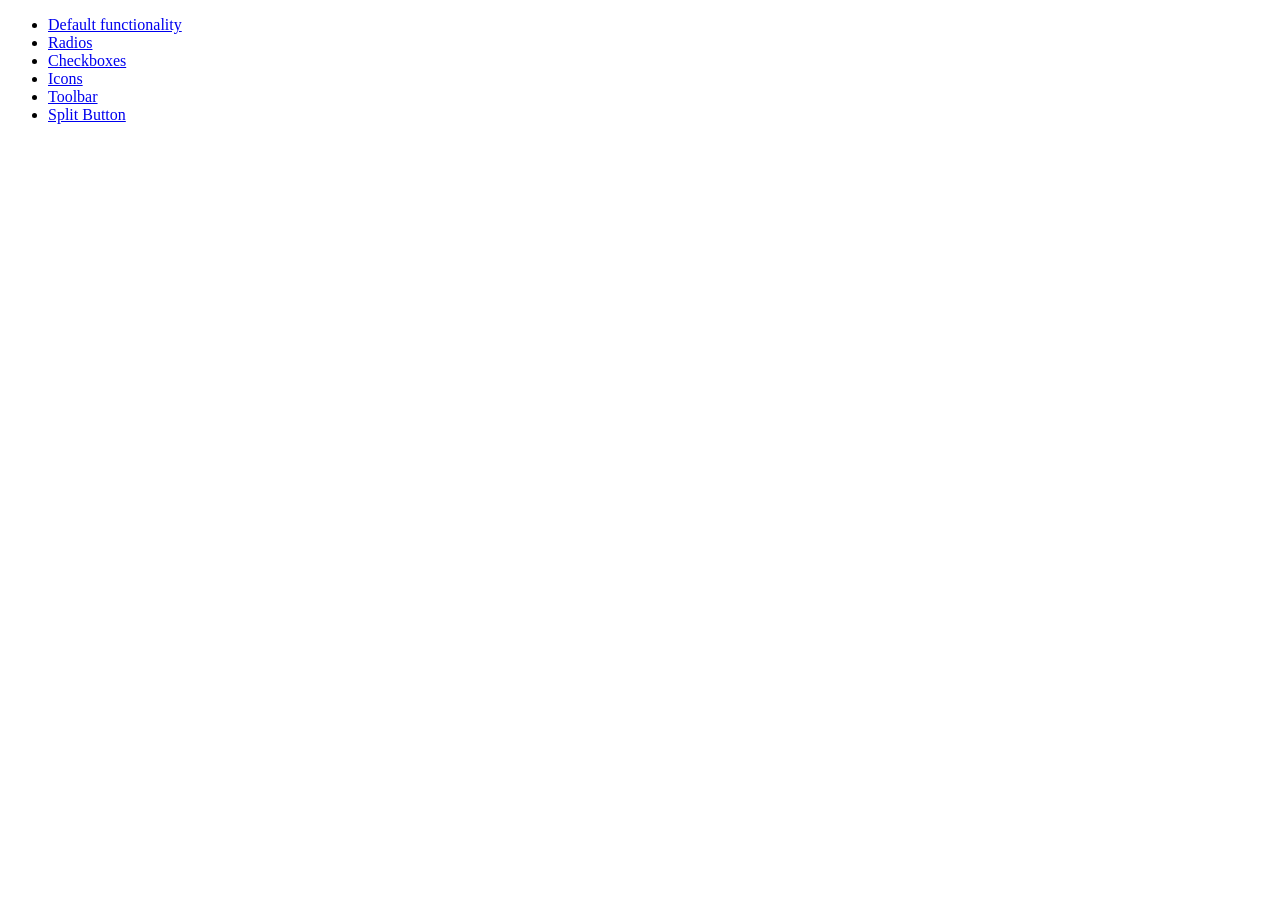
<file: lib/js/jquery-ui-1.10.0/development-bundle/demos/button/index.html>
<!doctype html>
<html lang="en">
<head>
	<meta charset="utf-8">
	<title>jQuery UI Button Demos</title>
</head>
<body>

<ul>
	<li><a href="default.html">Default functionality</a></li>
	<li><a href="radio.html">Radios</a></li>
	<li><a href="checkbox.html">Checkboxes</a></li>
	<li><a href="icons.html">Icons</a></li>
	<li><a href="toolbar.html">Toolbar</a></li>
	<li><a href="splitbutton.html">Split Button</a></li>
</ul>

</body>
</html>
</file>
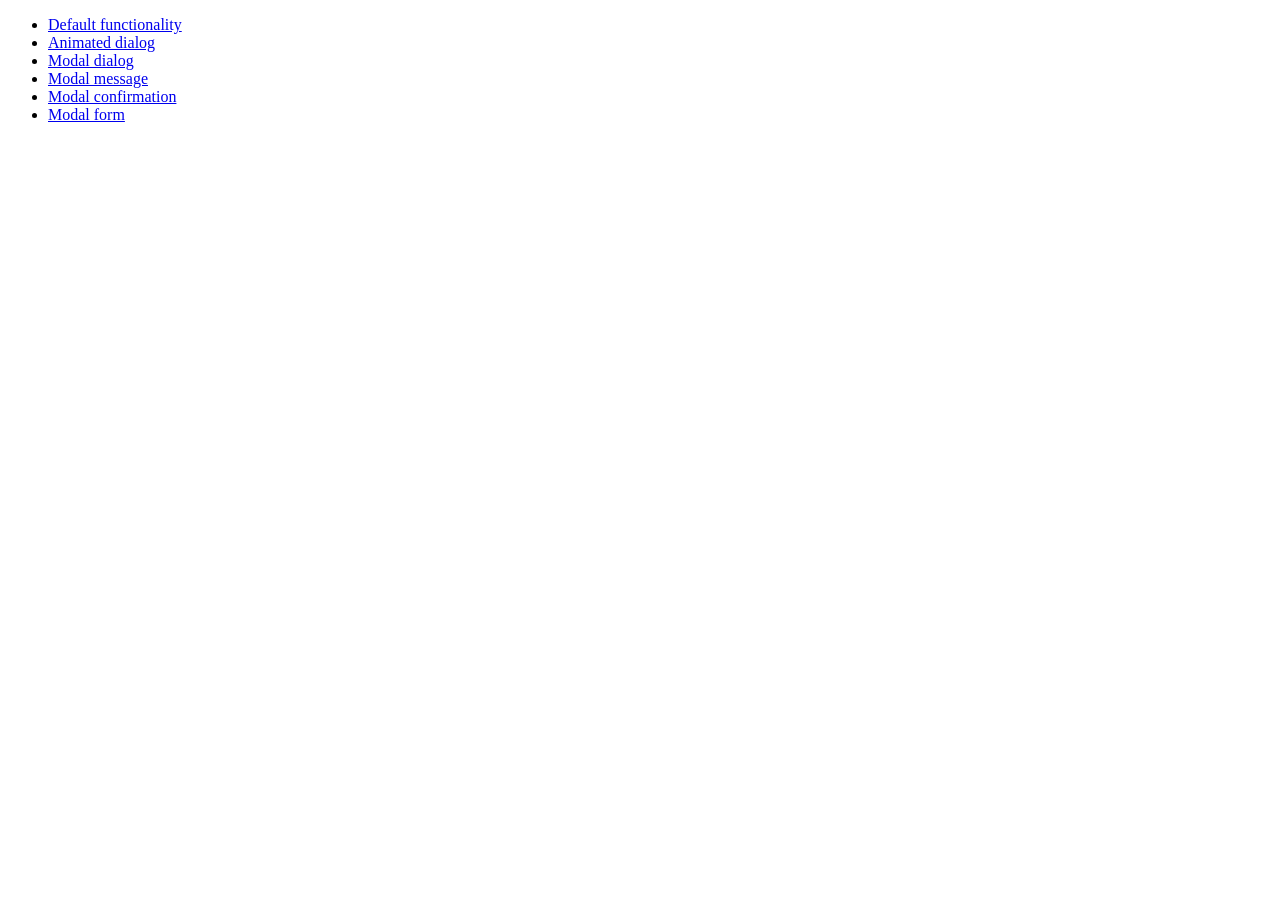
<file: lib/js/jquery-ui-1.10.0/development-bundle/demos/dialog/index.html>
<!doctype html>
<html lang="en">
<head>
	<meta charset="utf-8">
	<title>jQuery UI Dialog Demos</title>
</head>
<body>

<ul>
	<li><a href="default.html">Default functionality</a></li>
	<li><a href="animated.html">Animated dialog</a></li>
	<li><a href="modal.html">Modal dialog</a></li>
	<li><a href="modal-message.html">Modal message</a></li>
	<li><a href="modal-confirmation.html">Modal confirmation</a></li>
	<li><a href="modal-form.html">Modal form</a></li>
</ul>

</body>
</html>
</file>
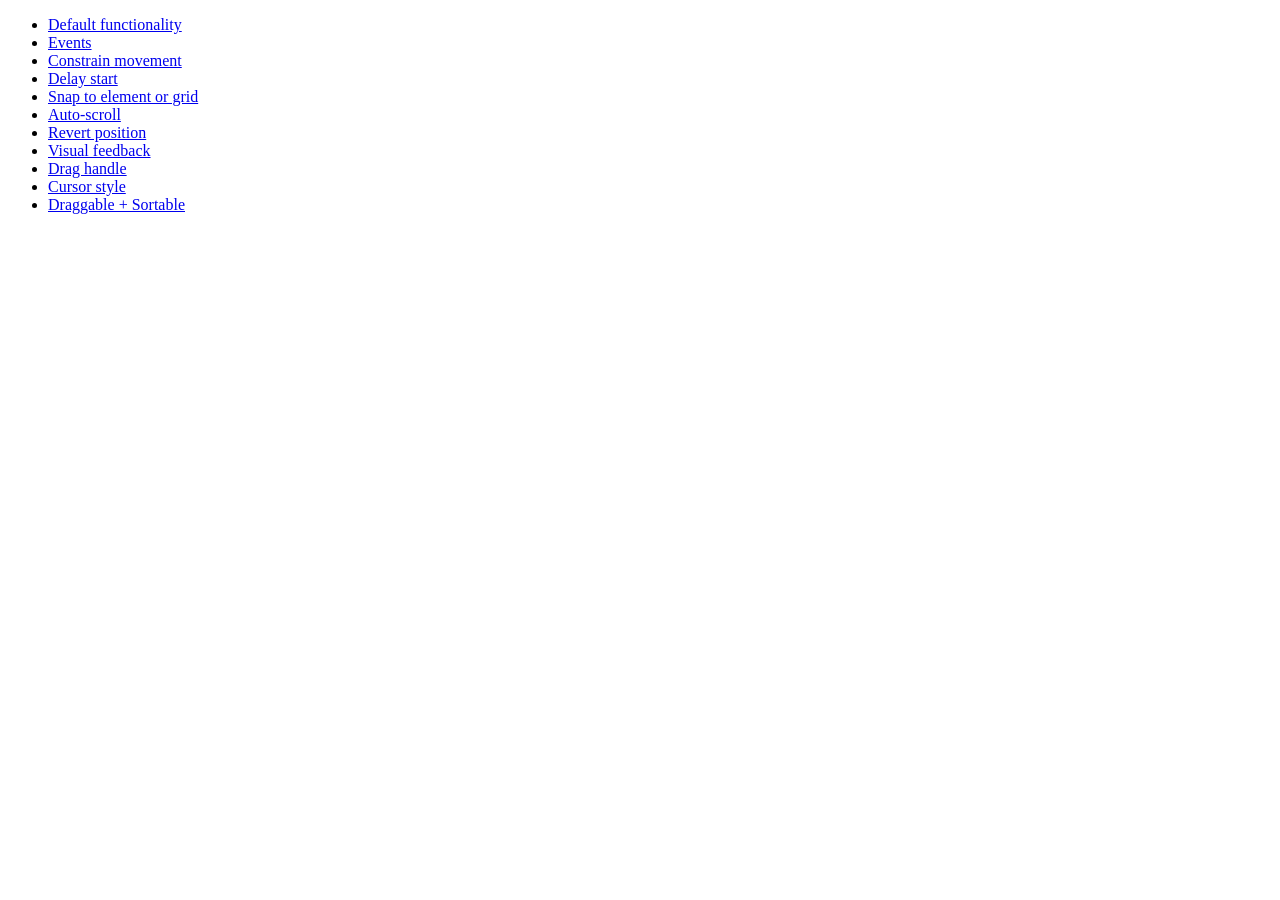
<file: lib/js/jquery-ui-1.10.0/development-bundle/demos/draggable/index.html>
<!doctype html>
<html lang="en">
<head>
	<meta charset="utf-8">
	<title>jQuery UI Draggable Demos</title>
</head>
<body>

<ul>
	<li><a href="default.html">Default functionality</a></li>
	<li><a href="events.html">Events</a></li>
	<li><a href="constrain-movement.html">Constrain movement</a></li>
	<li><a href="delay-start.html">Delay start</a></li>
	<li><a href="snap-to.html">Snap to element or grid</a></li>
	<li><a href="scroll.html">Auto-scroll</a></li>
	<li><a href="revert.html">Revert position</a></li>
	<li><a href="visual-feedback.html">Visual feedback</a></li>
	<li><a href="handle.html">Drag handle</a></li>
	<li><a href="cursor-style.html">Cursor style</a></li>
	<li><a href="sortable.html">Draggable + Sortable</a></li>
</ul>

</body>
</html>
</file>
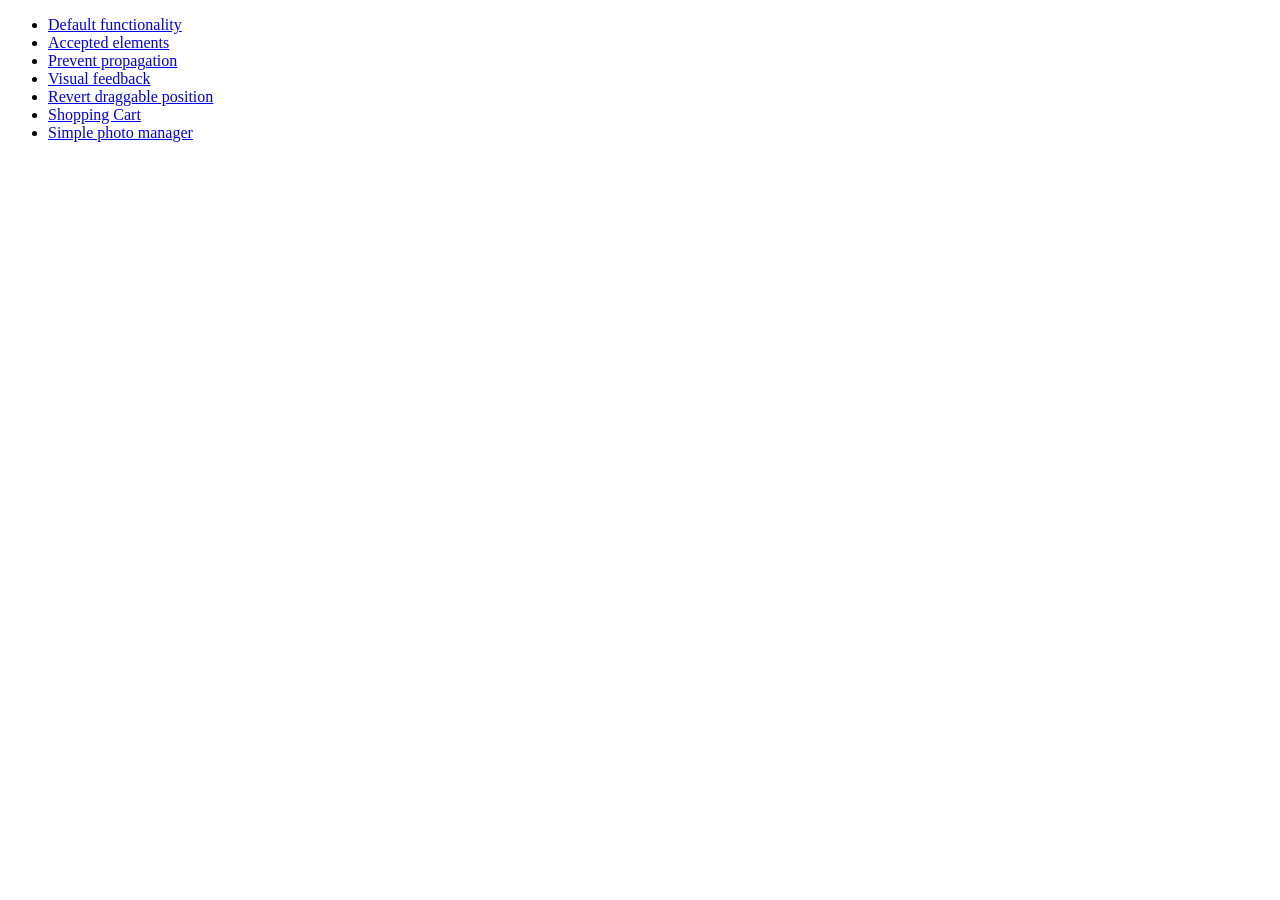
<file: lib/js/jquery-ui-1.10.0/development-bundle/demos/droppable/index.html>
<!doctype html>
<html lang="en">
<head>
	<meta charset="utf-8">
	<title>jQuery UI Droppable Demos</title>
</head>
<body>

<ul>
	<li><a href="default.html">Default functionality</a></li>
	<li><a href="accepted-elements.html">Accepted elements</a></li>
	<li><a href="propagation.html">Prevent propagation</a></li>
	<li><a href="visual-feedback.html">Visual feedback</a></li>
	<li><a href="revert.html">Revert draggable position</a></li>
	<li><a href="shopping-cart.html">Shopping Cart</a></li>
	<li><a href="photo-manager.html">Simple photo manager</a></li>
</ul>

</body>
</html>
</file>
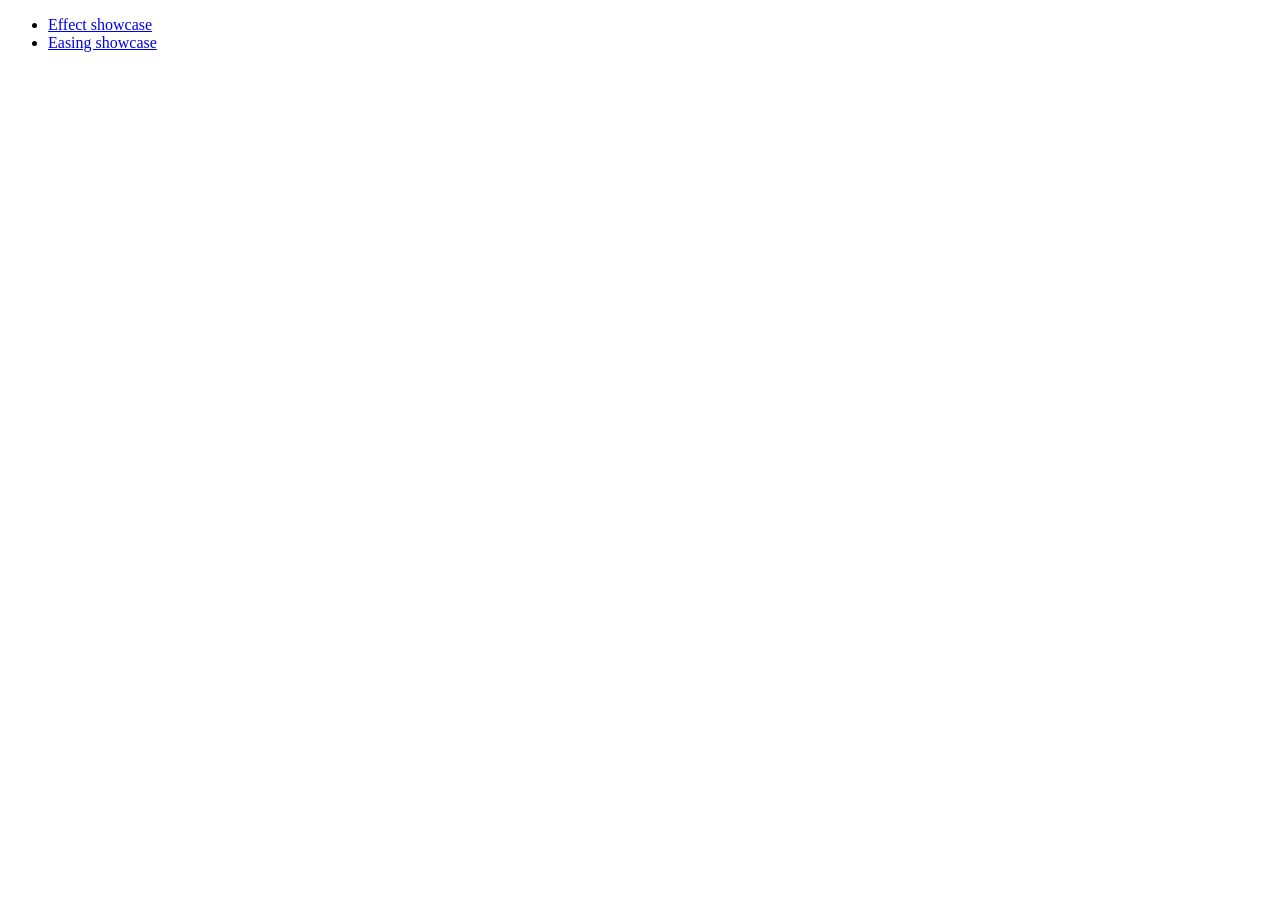
<file: lib/js/jquery-ui-1.10.0/development-bundle/demos/effect/index.html>
<!doctype html>
<html lang="en">
<head>
	<meta charset="utf-8">
	<title>jQuery UI Effects Demos</title>
</head>
<body>

<ul>
	<li><a href="default.html">Effect showcase</a></li>
	<li><a href="easing.html">Easing showcase</a></li>
</ul>

</body>
</html>
</file>
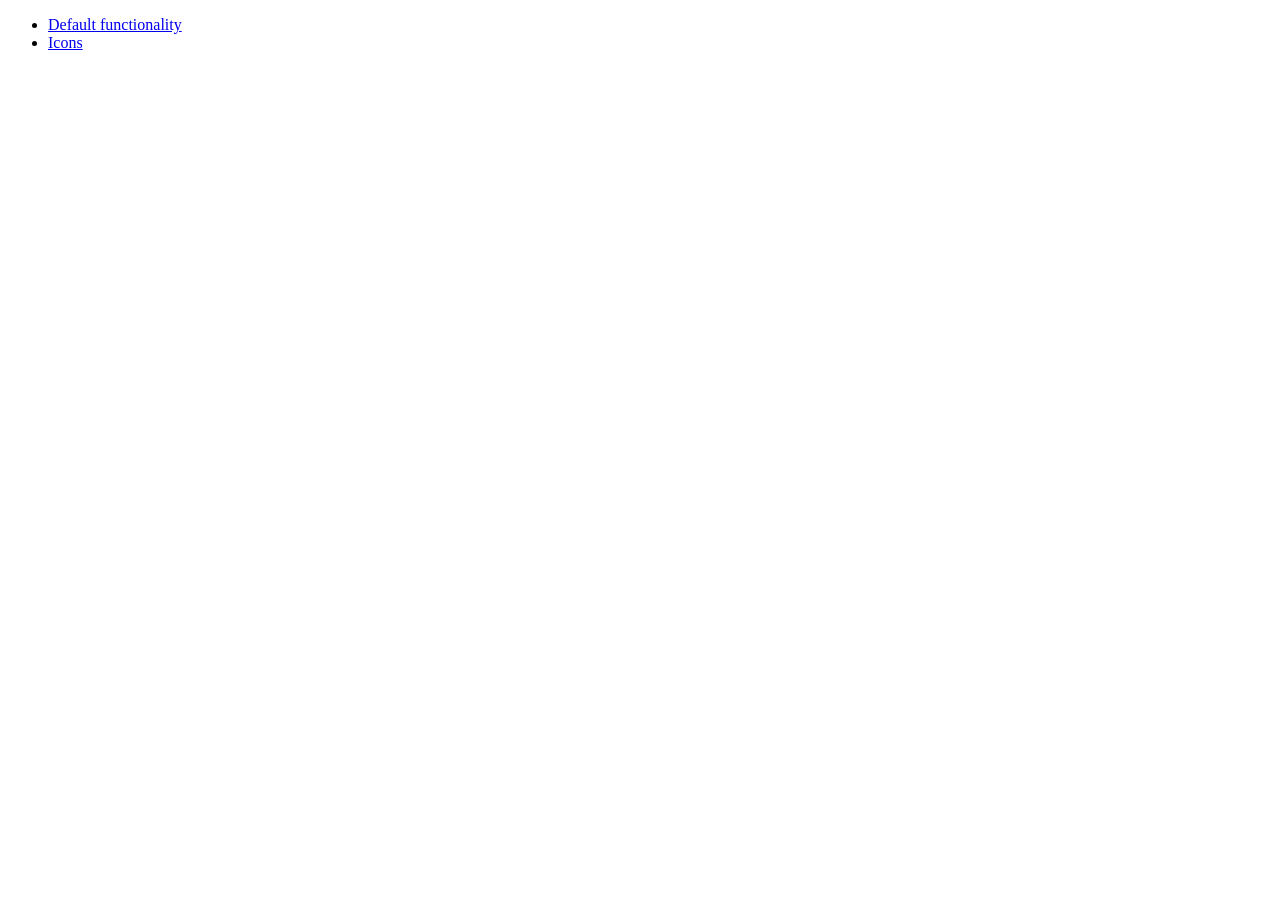
<file: lib/js/jquery-ui-1.10.0/development-bundle/demos/menu/index.html>
<!doctype html>
<html lang="en">
<head>
	<meta charset="utf-8">
	<title>jQuery UI Menu Demos</title>
</head>
<body>

<ul>
	<li><a href="default.html">Default functionality</a></li>
	<li><a href="icons.html">Icons</a></li>
</ul>

</body>
</html>
</file>
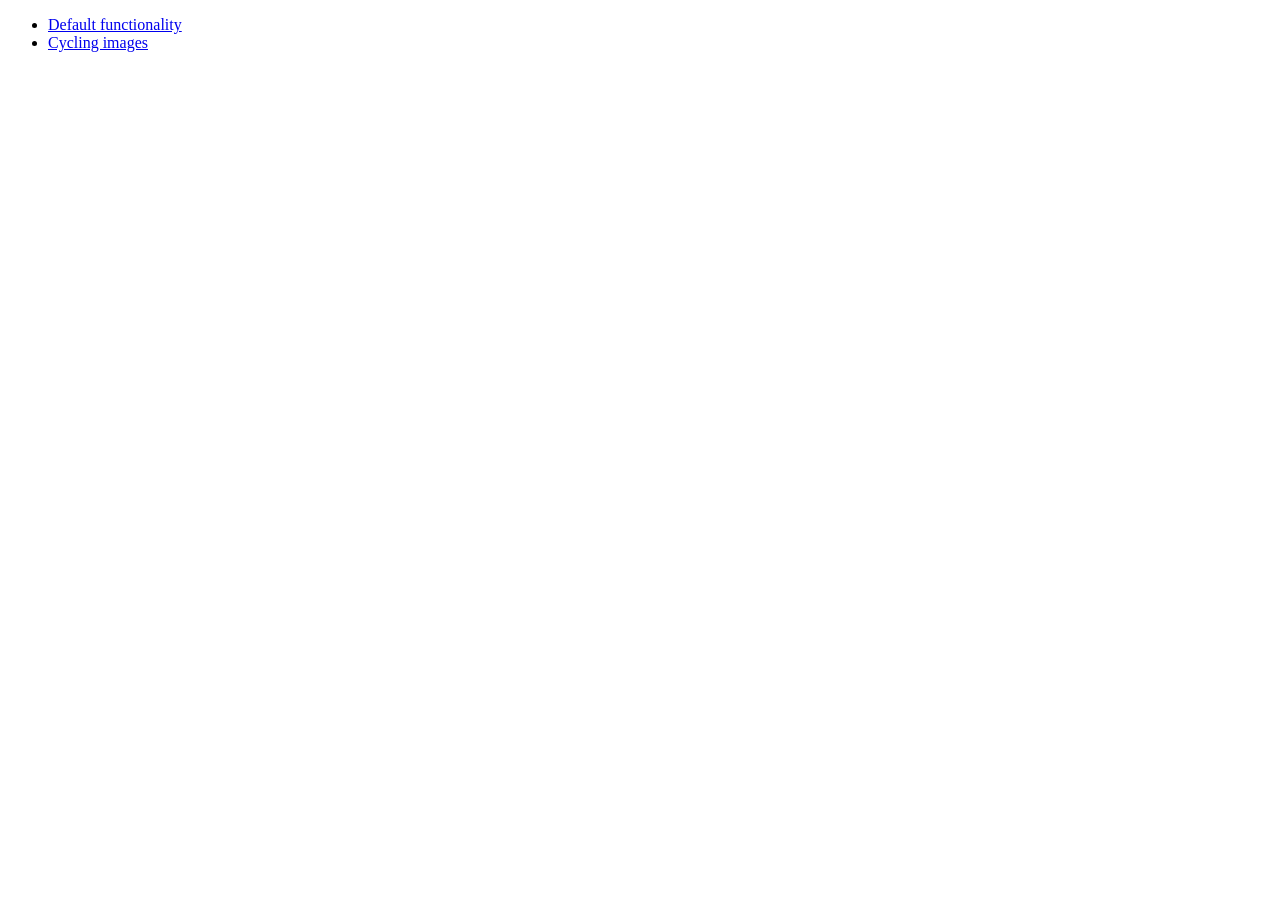
<file: lib/js/jquery-ui-1.10.0/development-bundle/demos/position/index.html>
<!doctype html>
<html lang="en">
<head>
	<meta charset="utf-8">
	<title>jQuery UI Position Demo</title>
</head>
<body>

<ul>
	<li><a href="default.html">Default functionality</a></li>
	<li><a href="cycler.html">Cycling images</a></li>
</ul>

</body>
</html>
</file>
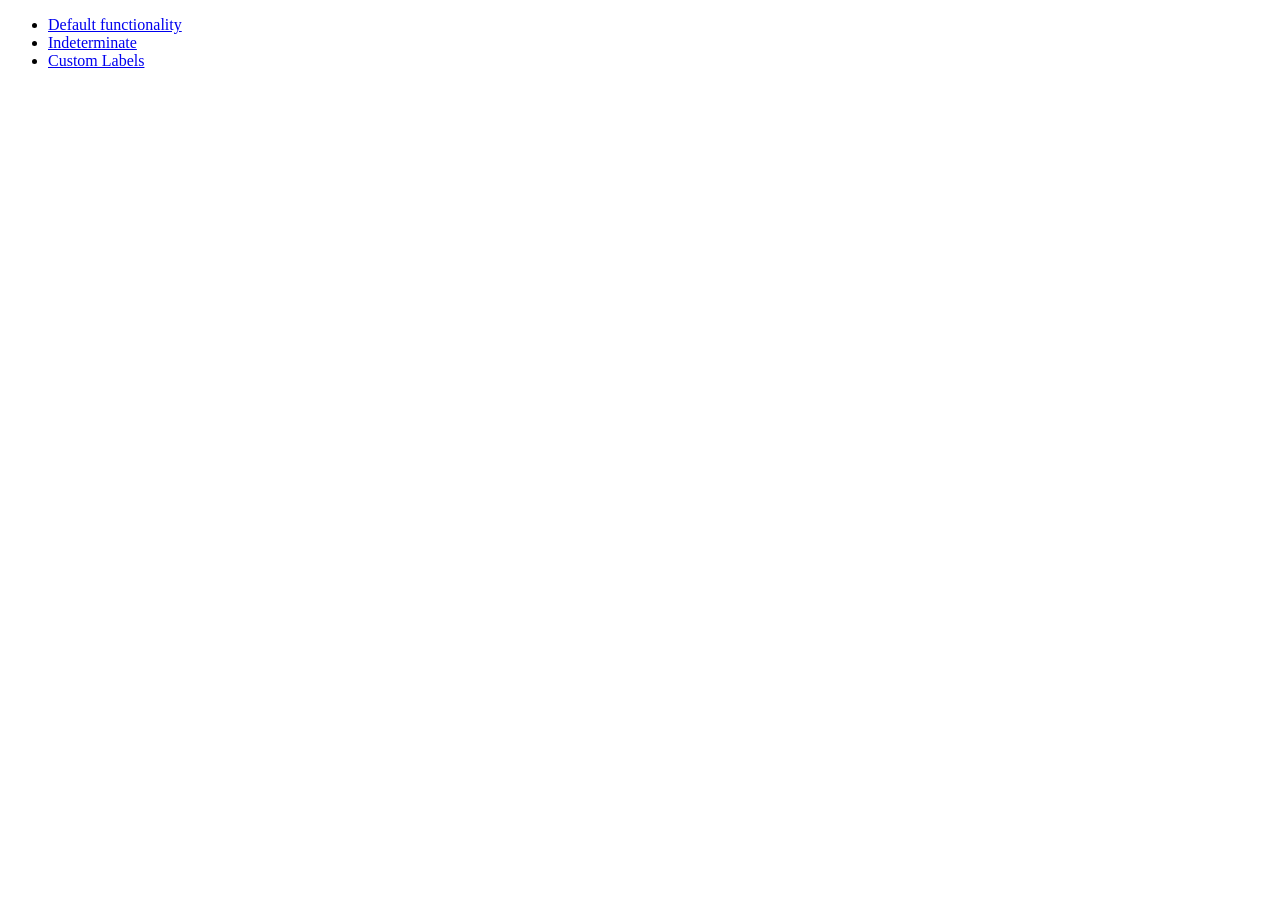
<file: lib/js/jquery-ui-1.10.0/development-bundle/demos/progressbar/index.html>
<!doctype html>
<html lang="en">
<head>
	<meta charset="utf-8">
	<title>jQuery UI Progressbar Demos</title>
</head>
<body>

<ul>
	<li><a href="default.html">Default functionality</a></li>
	<li><a href="indeterminate.html">Indeterminate</a></li>
	<li><a href="label.html">Custom Labels</a></li>
</ul>

</body>
</html>
</file>
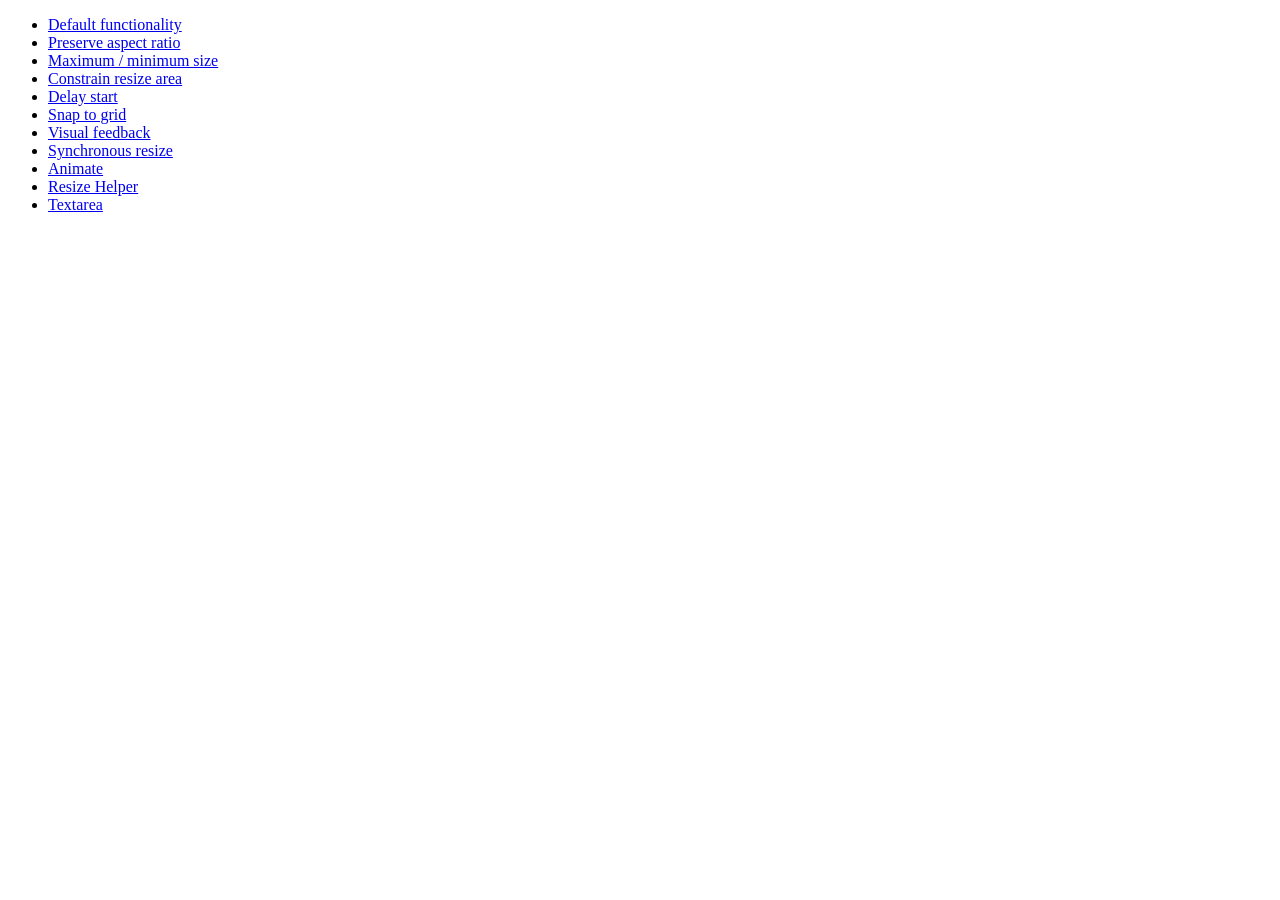
<file: lib/js/jquery-ui-1.10.0/development-bundle/demos/resizable/index.html>
<!doctype html>
<html lang="en">
<head>
	<meta charset="utf-8">
	<title>jQuery UI Resizable Demos</title>
</head>
<body>

<ul>
	<li><a href="default.html">Default functionality</a></li>
	<li><a href="aspect-ratio.html">Preserve aspect ratio</a></li>
	<li><a href="max-min.html">Maximum / minimum size</a></li>
	<li><a href="constrain-area.html">Constrain resize area</a></li>
	<li><a href="delay-start.html">Delay start</a></li>
	<li><a href="snap-to-grid.html">Snap to grid</a></li>
	<li><a href="visual-feedback.html">Visual feedback</a></li>
	<li><a href="synchronous-resize.html">Synchronous resize</a></li>
	<li><a href="animate.html">Animate</a></li>
	<li><a href="helper.html">Resize Helper</a></li>
	<li><a href="textarea.html">Textarea</a></li>
</ul>

</body>
</html>
</file>
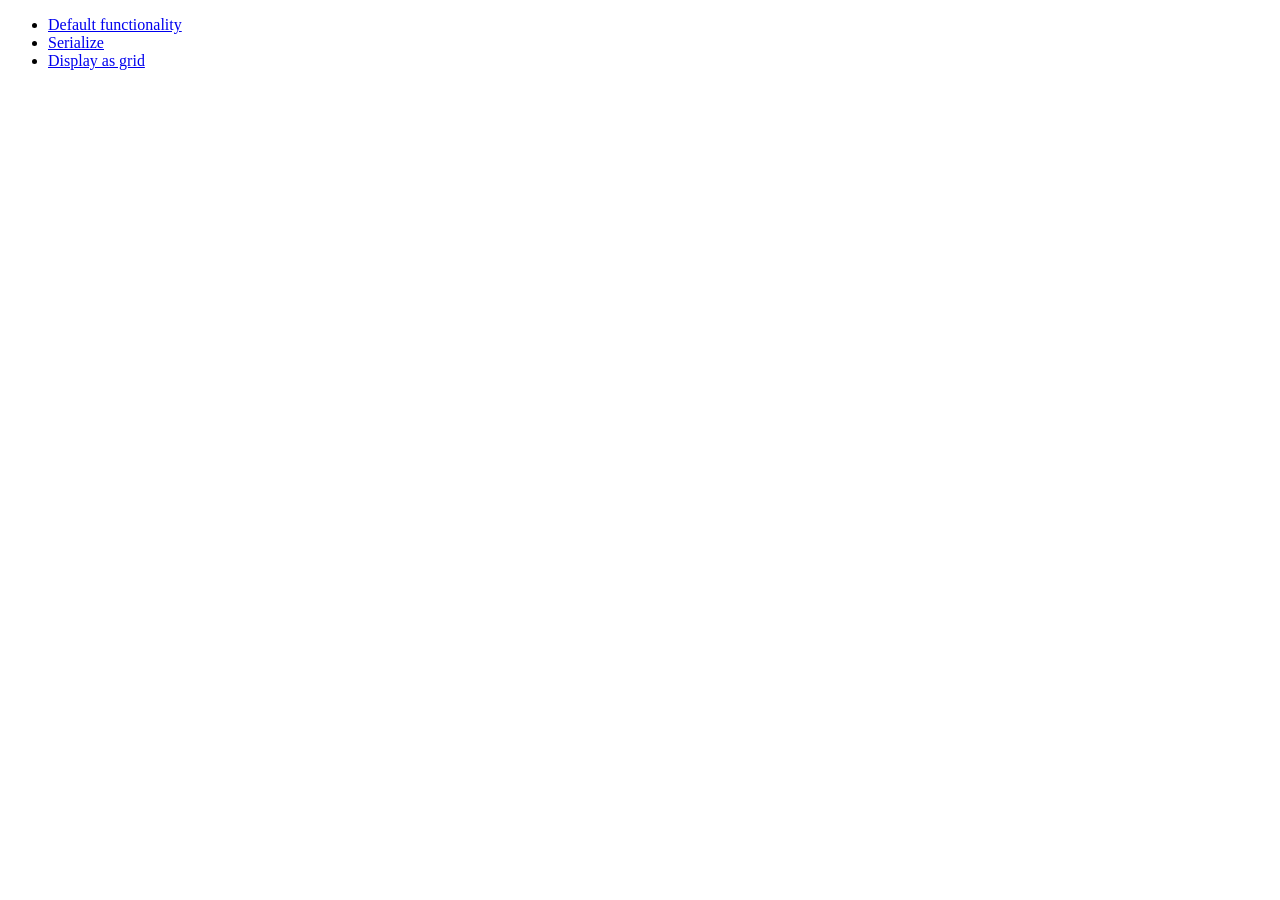
<file: lib/js/jquery-ui-1.10.0/development-bundle/demos/selectable/index.html>
<!doctype html>
<html lang="en">
<head>
	<meta charset="utf-8">
	<title>jQuery UI Selectable Demos</title>
</head>
<body>

<ul>
	<li><a href="default.html">Default functionality</a></li>
	<li><a href="serialize.html">Serialize</a></li>
	<li><a href="display-grid.html">Display as grid</a></li>
</ul>

</body>
</html>
</file>
<file: css/main.css>
@charset "utf-8";
/* CSS Document */

* { padding: 0; margin: 0; }
body {
	
	font-family: 'Open Sans', sans-serif;
	background: url('../images/bg.png') repeat;
}

@font-face
{
font-family: avantGardeBold;
src:
	url('../font/Avant%20Garde/ITCAvantGardePro-Bold.otf');
font-weight: bold;
}
@font-face
{
font-family: avantGardeBook;
src:
	url('../font/Avant%20Garde/ITCAvantGardePro-Bk.otf'); 
font-weight:700;
font-style: normal;
}
@font-face
{
font-family: avantGardeXLt;
src:
	url('../font/Avant%20Garde/ITCAvantGardePro-XLt.otf')
	; /* IE9+ */
}
@font-face
{
font-family: tradeGothic18;
src:url(../font/Trade%20Gothic/Trade%20Gothic%20LT%20Condensed%20No.%2018.ttf)
	; /* IE9+ */
}
h1, h2, h3, h4, h5{
	font-family: avantGardeBook, 'Courier New', Courier, monospace;
	color:#f4e8c5;	
}
p { color:#f4e8c5;
font-size:12px;
/*font-family: avantGardeBook, 'Courier New', Courier, monospace;*/
font-family:Verdana, Geneva, sans-serif;
 }

.titleNum{
	font-size: 56px; 
	font-family: avantGardeBold, 'Courier New', Courier, monospace;
	fill: #3c3c3c;
	text-align: center;
}
.title{
	font-size: 22px; 
	font-family: avantGardeBook, 'Courier New', Courier, monospace; 
	color: #a9c14e;
	text-align: center;
	margin-top: 40px;
	margin-bottom:-20px;
}
.sTitle{
	fill:#bcbdc0;
	font-size: 12px; 
	font-family: avantGardeBook, 'Courier New', Courier, monospace;
	margin-top: 10px;
	text-anchor:middle;	
}
.sTitleSaving{
	fill:#d12e5c;
	font-size: 12px; 
	font-family:Verdana, Geneva, sans-serif;
	margin-top: 10px;
	text-anchor:middle;	
}
.bTitleSaving{
	fill:#d12e5c;
	font-size: 20px; 
	font-family:Verdana, Geneva, sans-serif;
	margin-top: 10px;
	text-anchor:middle;	
}
.inactiveQuestion {
	display: none;
}
.node text{ 
	font-family: tradeGothic18, 'Courier New', Courier, monospace;
	font-weight:regular;
	
	fill: #3c3c3c;
	text-align: center;
}
/*#container{
	width: 700px;
	height: 700px;
}*/
.devices{
	position: absolute;
	opacity:0;	
}

.labels{
	
	font-size:12px; 
	font-family: avantGardeBook, 'Courier New', Courier, monospace; 
	fill: #f4e8c5;
	text-align: center;
	margin-top: 5px;
	display:block;
	width: 20px;
	alignment-baseline:middle;
}
.numBtn{
	background-color: #ece0bf;
	color: #3c3c3c;
	height: 25px;
	text-align:center;	
}

/*.numBtn td{
	width: 30px;
}*/
td.numBtn{
	width: 35px;
}
/* for front page */

.step a{
	text-decoration:none;
	color:#3c3c3c;
	font-weight:bold;	
}


/* for #image_of_house part*/
#image_of_house{
	width: 960px;
	height: 160px;
	position:relative;
	/*border: solid 1px purple;*/
	overflow:hidden;	
}
.sHouse{
	width: 100px;
	height: 73.5px;	
	bottom: -75px;
}
.bHouse{
	width: 151px;
	height: 111px;	
	bottom: 0;
}
.fence{
	bottom:-70px;
	
}
#house1{
	position: absolute;
	left: 405px;	
}
#house2{
	position: absolute;
	left: 305px;	
}
#house3{
	position: absolute;
	left: 555px;	
}
#house4{
	position: absolute;
	left:200px;	
}
#house5{
	position: absolute;
	left: 675px;	
}
/* end for #image_of_house part*/
.centerBtn{
	position: absolute;
	top:350px;
	left: 420px;
}
.gradient-banner-bg {
   background-color: #3c3c3c; 
   background-image: url(../images/bg_topbanner.png); 
   background-image: -webkit-gradient(linear, 0% 0%, 0% 100%, from(#3c3c3c), to(#4a4a4a));
   background-image: -webkit-linear-gradient(top, #3c3c3c, #4a4a4a); 
   background-image:    -moz-linear-gradient(top, #3c3c3c, #4a4a4a);
   background-image:     -ms-linear-gradient(top, #3c3c3c, #4a4a4a);
   background-image:      -o-linear-gradient(top, #3c3c3c, #4a4a4a);
}

.rounded-corners {
    -moz-border-radius: 2px;
    -webkit-border-radius: 2px;
    -khtml-border-radius: 2px;
    border-radius: 2px;
	-webkit-box-shadow: none;
	-moz-box-shadow: none;
	box-shadow: none;
	border: solid 1px #7db8b5;
}
/*for the result of part1*/
#utilityBarchart rect{

-moz-border-radius: 5px 5px 0 0;
border-radius: 5px 5px 0 0;
}
/*end of result of part1*/
.nextBtn {
	width: 100px;
	height: 22px;
	background-color:#7db8b5;
	color: #3c3c3c;
	font-size: 14px; 
	font-family: avantGardeBook, 'Courier New', Courier, monospace;
	text-align: center;	
	position: absolute;
	top: 520px;
	left: 530px;	
	border:1px solid #7db8b5;
	border-radius:3px;
}

.prevBtn {
	width: 100px;
	height: 22px;
	background-color:#7db8b5;
	color: #3c3c3c;
	font-size: 14px; 
	font-family: avantGardeBook, 'Courier New', Courier, monospace;
	text-align: center;	
	position: absolute;
	top: 520px;
	left: 360px;	
	border:1px solid #7db8b5;
	border-radius:3px;
	/*display:none;*/
}

.btn {
	width: 125px;
	height: 22px;
	background-color:#7db8b5;
	color: #3c3c3c;
	font-size: 14px; 
	font-family: avantGardeBold, 'Courier New', Courier, monospace;
	text-align: center;	
	border:1px solid #7db8b5;
	border-radius:3px;
	margin: 15px auto 15px auto;
}

#wrapper{
	width: 100%;
	height: 100%;
	/*background-image: url(../images/bg_topbanner.png);
	background-repeat:repeat-x;	*/
	margin: 0 auto;
	position: relative;
	overflow:hidden;	
}
#banner-wrapper{
	width: 100%;
	height: 90px;
	background-color: #3c3c3c; 
    background-image: url(../images/bg_topbanner.png); 
    background-repeat:repeat-x;	
    background-image: -webkit-gradient(linear, 0% 0%, 0% 100%, from(#3c3c3c), to(#4a4a4a));
    background-image: -webkit-linear-gradient(top, #3c3c3c, #4a4a4a); 
    background-image:    -moz-linear-gradient(top, #3c3c3c, #4a4a4a);
    background-image:     -ms-linear-gradient(top, #3c3c3c, #4a4a4a);
    background-image:      -o-linear-gradient(top, #3c3c3c, #4a4a4a);
	border-bottom:solid 1px #606060;
		
}
#banner{
	width: 960px;
	height: 70px;
	margin: 0 auto;
	padding: 30px 10px 0px 20px;
	text-align: left;
	/*border: solid 1px red;*/
}
#login{
	width: 160px;
	position:relative;
	float: right;
	margin: 25px 0px 10px auto;	
	color: bcbdc0;
	font-size:12px;
}

#container{
	width: 960px;
	min-height: 500px;
	margin: 0 auto;
	position:relative;
	/*border:solid 1px orange;*/
	
}
#selection-wrapper{
	width: 100%;
	height: 90px;
	background-color: #505050; 
    background-repeat:repeat-x;	
	background: -moz-linear-gradient(top, #303030, #505050 5%);  
	background: -webkit-gradient(linear, 0 0, 0 5%, from(#303030), to(#505050));  

}
#menu{
	color: #bcbdc0;
	font-size:18px;
	width: 960px;
	height: 80px;
	margin: 0 auto;
	padding: 20px 20px 0px 20px;
	text-align: center;
}

#menu .active{
	color: #aac051;
	font-weight:bold;	
}

#menu a, #menu a:hover, #menu a:visited{
	text-decoration:none;
	color: #bcbdc0;	
}
#menu li{
	display:block;
	width: 100px;
	float:left;	
	padding: 0 110px;
}

#progress{
	width: 960px;
	height: 60px;
	margin: 0 auto;
	padding: 15px 5px 10px 5px;
	text-align: center;
	font-size: 13px;
}
ol.progtrckr {
    margin: 0;
    padding: 0;
    list-style-type:none;
}
ol.progtrckr li {
    display: block;
	float: left;
    text-align: center;
    line-height: 1em;
	padding-bottom: 0.5em;
	height: 2.5em;
}
ol.progtrckr[data-progtrckr-steps="2"] li { width: 49%; }
ol.progtrckr[data-progtrckr-steps="3"] li { width: 33%; }
ol.progtrckr[data-progtrckr-steps="4"] li { width: 24%; }
ol.progtrckr[data-progtrckr-steps="5"] li { width: 19%; }
ol.progtrckr[data-progtrckr-steps="6"] li { width: 16%; }
ol.progtrckr[data-progtrckr-steps="7"] li { width: 14%; }
ol.progtrckr[data-progtrckr-steps="8"] li { width: 12%; }
ol.progtrckr[data-progtrckr-steps="9"] li { width: 11%; }

ol.progtrckr li.progtrckr-done {
    color: #AAC051;
    border-bottom: 4px solid #AAC051;
}
ol.progtrckr li.progtrckr-todo {
    color: #7e9034; 
    border-bottom: 4px solid #7e9034;
}

ol.progtrckr li:after {
    content: "\00a0\00a0";
}
ol.progtrckr li:before {
    position: relative;
    float: left;
    left: 50%;
    line-height: 1em;
}

ol.progtrckr li.progtrckr-done:before {
    content: "\2713";
    color: #3c3c3c;;
    background-color: #AAC051;
    height: 1.2em;
    width: 1.2em;
    border: none;
    border-radius: 1.2em;
	bottom:-2.4em;
}
ol.progtrckr li.progtrckr-todo:before {
    content: "\00a0";
    color: #7e9034;
    background-color: #7e9034;
	height: 1.2em;
    width: 1.2em;
    border: none;
    border-radius:0.8em;
    font-size: 1em;
	bottom: -2.6em;
}

/*end of  progress bar*/
#content{
	width: 960px;
	min-height: 460px;
	margin: 0 auto;
}
#question{
	width:480px;
	margin: 10px auto 25px auto;
	text-align:center;
}
#question p{
	color: #ece0bf;	
	font-size:14px; 
	font-family: avantGardeBook, 'Courier New', Courier, monospace; 
}
#question span, span{
	color: #e4a138;	
	font-size:18px; 
	font-family: avantGardeBold, 'Courier New', Courier, monospace; 
}

#monthlyCost{
	margin: 15px auto;
	text-align: center;
}
.adultInactive, .adultActive{
	position: absolute;
	top: 163px;	
	
	/*width: 75px;
	height: 190px;*/
}
.adultInactive{
	left: 40px;	
}
.adultActive{
	left: -20px;
	opacity:0;	
}

.kidInactive, .kidActive{
	position: absolute;
	top: 200px;	
	
	/*width: 75px;
	height: 190px;*/
}
.kidInactive{
	left: 540px;	
}
.kidActive{
	left: 480px;
	opacity:0;	
}
#adult{
	text-align: center;	
}
#adultNumBtn{
	position: absolute;
	top: 350px;	
	left: 150px;
	
}
#kidNumBtn{
	position: absolute;
	top: 350px;	
	left: 680px;
}
.numBtnResult, .numBtnTitle{
	background-color:#3c3c3c;
	color:#ece0bf;	
}

#choices td{
	vertical-align:bottom;	
}

#result #choices{
	margin: 0 auto;
	text-align: center;	
}
#compare_svg{
	position: absolute;
	margin: 0 auto;
	text-align: center;
	top: 80px;
}
#compare_conclusion{
	position: relative;
	width: 280px;
	top: 360px;
	margin: 0 auto;
	text-align: center;	
}
/*--------------- for laundry survey -------------------------*/
.loadsInactive, .loadsActive {
    position: absolute;
    top: 200px;
}
.loadsInactive{
	left: 40px;	
}
.loadsActive{
	left: -40px;
	opacity:0;	
}
table#laundryLoads{
	width: 100px;
	margin: 200px auto 0 auto;	
}
table#dryerH, table#dryerD{
	width: 100px;
	margin: 0px auto 0 auto;	
}

img.dryerLoads_a, img.dryerLoads_in{
	width: 36px;
	height:36px;	
	margin: 5px;
}

/* --------------- end of laundry survey -------------------------*/

/* --------------- for lighting survey -------------------------*/
#choices{
	width: 600px;
	margin: 10px auto;	
}
#choices td{
	text-align:center;	
}

/* --------------- end of lighting survey -------------------------*/

/* --------------- for lighting survey -------------------------*/
table#bulbTb, table#tvTb{
	width:100%;	
	border-collapse:collapse;
}

table#resultTb{
	width:60%;	
	border-collapse:collapse;	
	margin: 20px auto;
	
}
#bulbTb tr, #tvTb tr{
 	text-align:center; 
	margin: 0 auto; 
	border-collapse:collapse; 
	border-top-color:#f0e8c6; 
	border-top-style:dotted;  
	border-top-width:1px;
	
}

#resultTb tr{
 	text-align:right; 
	margin: 0 auto; 
	border-collapse:collapse; 
	border-top-color:#f0e8c6; 
	border-top-style:dotted;  
	border-top-width:1px;
	
}
#resultTb td{
	height: 50px;
	vertical-align:middle;
	text-align: right;
	padding: 5px 75px;	
}
#bulbTb tr.last, #tvTb tr.last{

	border-bottom-color:#f0e8c6; 
	border-bottom-style:dotted;
	border-bottom-width:1px;	
}

#bulbTb td, #tvTb td{
	padding: 5px 0;	
}
 
 /*--------------- end of lighting -----------------------------*/
#footer{
	width: 100%;
	height: 20px;
	position: absolute;
	margin: 0 auto;
	text-align: center;
}
#footerSteps{
	width: 150px;
	text-align:center;				
	margin: 0 auto;
}
#footerSteps circle{
fill:#8cc0bb;
}
#footerSteps .active{
stroke:#8cc0bb;
stroke-width:3px;
fill:#444444;
}
/*styles for footer panel*/

#footer_bar {
  width:100%;
  height:32px;
  position:absolute;
 /* bottom:0;*/
}

#footer_menu{
	width: 100%;
	height: 27px;
	position: relative;			
	border-bottom:#8cc0bb 5px solid;
	text-align: center;	
	
}
#footer_menu img{
		
	width: 61px;
	height: 27px;
	margin: 0 auto;
/*	display: none;*/
}
#footer_menu img a{
	text-decoration: none;	
}

#footer_popup {
  width:100%;
  height:120px;
  margin:0 auto;
  padding: 0;
  position:relative;
  text-align:center;
  background-image:url(../images/bg.png);
  background-repeat:repeat;
  
}
#footer_popup h1 {
  color:#444;
  margin:0;
  font-size:14px;
  display:block;
  width: 100%;
  background-color: rgba(140,192,187,0.5);
  border-bottom:#8cc0bb 1px solid;
}
#footer_popup p {
  margin:0;
  color:#fff;
  
}
#footer_popup_content{
	width: 60%;
	margin: 20px auto;	
}

#footer_slider{
	width: 417px;
	height: 112px;
	background:url(../images/bg_footerSlider.png) no-repeat;
	position:absolute;
	display:none;	
	padding: 10px;
}
#footer_slider_close{
	width: 18px;
	height: 18px;
	position: relative;
	top: -15px;
	right: 0px;
	float: right;	
}
#td1{
	text-align: center;
	padding: 5px;	
}
#td2, #td3{
	padding: 5px 10px;
	vertical-align:top;
}
#footer_slider h1{
	font-size: 12px; 
	font-family: avantGardeBook, 'Courier New', Courier, monospace; 
	color:#8cc0bb;
	
}

/*slider ui css code*/
/*the slider background*/
.slider {
width:171px;
height:10px;
background:url(../images/slider-bg.png) no-repeat;
position:relative;
top:5px;
margin:0;
padding:0;
}
 
/*Style for the slider button*/
.ui-slider-handle {
width:10px;
height:10px;
position:absolute;
top:0px;
margin-left:0px;
z-index:200;
background:url(../images/slider_mark.png);
}
 
/*Result div where the slider value is displayed*/
#slider-result1 {
width:100px;
height:50px;
font-size: 32px; 
font-family: tradeGothic18, 'Courier New', Courier, monospace;
font-weight:bold;
text-align: center;
color:#8cc0bb;		
text-shadow:0 1px 1px #000;
font-weight:bold;
position:absolute;
top:15px;
left: 300px;
}
#slider-result2 {
width:100px;
height:50px;
font-size: 32px; 
font-family: tradeGothic18, 'Courier New', Courier, monospace;
font-weight:bold;
text-align: center;
color:#8cc0bb;		
text-shadow:0 1px 1px #000;
font-weight:bold;
position:absolute;
top:62px;
left: 300px;
}
 
/*This is the fill bar colour
.ui-widget-header {
background:url(images/fill.png) no-repeat left;
height:8px;
left:1px;
top:1px;
position:absolute;
}*/
 
a, a:link, a:visited {
outline:none;
-moz-outline-style:none;
text-decoration:none;
}

.savingCircle{
	padding: 5px;	
}

/* ----------for step 2 analysis result----------*/
#svg_result{
	margin-top: 0px;	
}

.tipWindow{
	width:200px; 
	height: 40px; 
	background-color: rgba(256, 256, 256, 0.2); 
	padding: 10px; 
	border:2px solid #636363; 
	border-radius:5px; 
	margin: 0 auto;
}
#tipWindow2{
	display: none;	
}
.circle{
    -webkit-border-radius: 999px;
    -moz-border-radius: 999px;
    border-radius: 999px;
}

#tipNum {
    width: 12px; height: 12px; 
    -webkit-border-radius: 6px; -moz-border-radius: 6px;
	background-color: #d12e5c;
	border: 3px solid #d12e5c;
	position:absolute;
	display:none;
  }
#tipNum p {
    text-align: center; 
	margin-top: -2px;
	color: #3c3c3c;
	font-size:14px;
	font-family: avantGardeBold, 'Courier New', Courier, monospace; 
  }
.tip{
	font-size: 12px; 
	font-family: avantGardeBook, 'Courier New', Courier, monospace; 
	color:#8cc0bb;
}

.textH1{
	font-size: 32px; 
	font-family: avantGardeBook, 'Courier New', Courier, monospace; 
	font-weight:bold;
}

.textH2{
	font-size: 24px; 
	font-family: avantGardeBook, 'Courier New', Courier, monospace; 
	font-weight:bold;
}
.textH3{
	font-size: 14px; 
	font-family: avantGardeBold, 'Courier New', Courier, monospace; 
	font-weight:bold;
	text-anchor:middle;	
	
}
.textH4{
	font-size: 12px; 
	font-family: avantGardeBook, 'Courier New', Courier, monospace; 
	font-weight:bold;
}
.lgtgrey{
	fill:#bcbdc0;
	color:#bcbdc0;
}
.darkgrey{
	fill:#3c3c3c;
	color:#3c3c3c;
}
.green{
	fill:#a9c14e;
	color:#a9c14e;
}

.blue{
	fill:#7db8b5;	
	color:#7db8b5;
}
</file>
